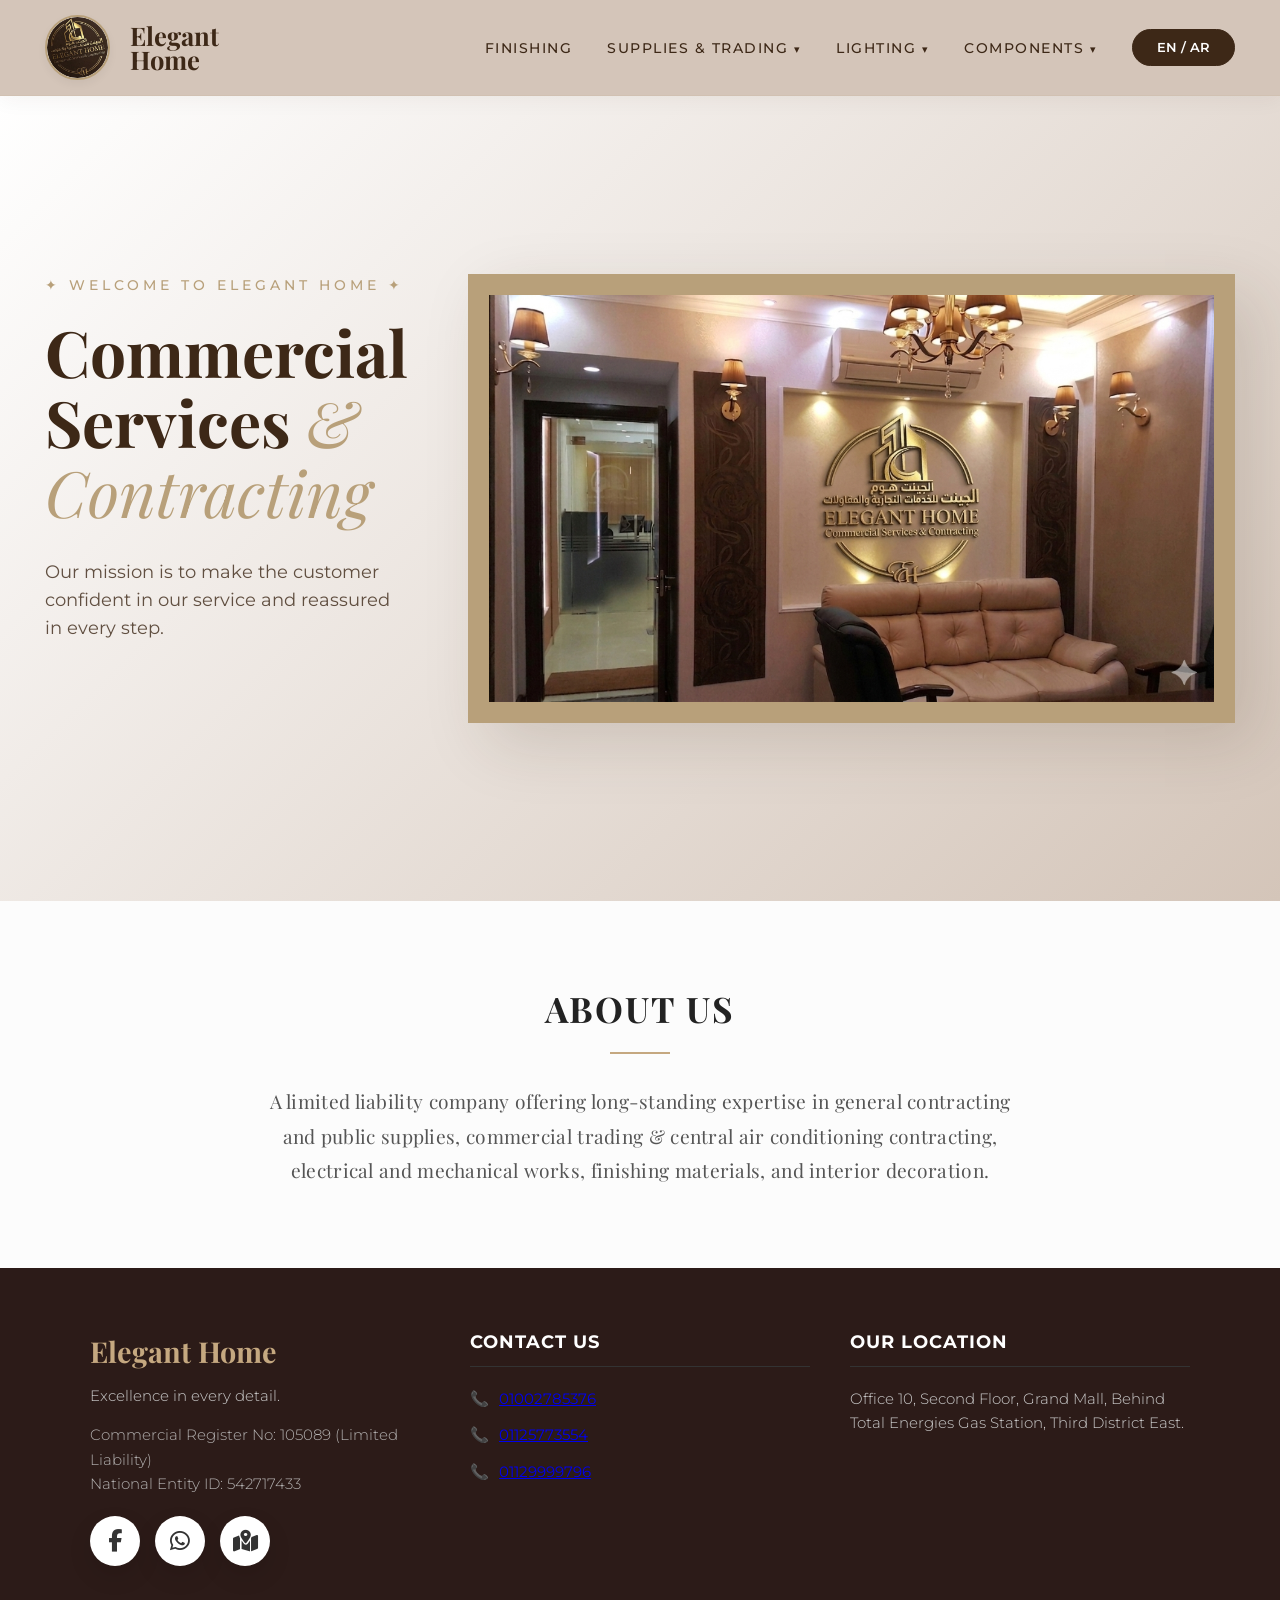
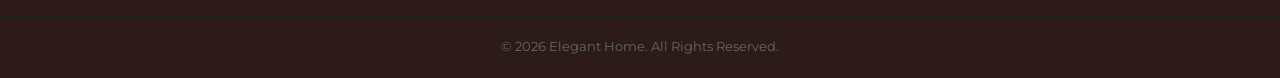
<file: index.html>
<!DOCTYPE html>
<html lang="en" dir="ltr">

<head>
    <meta charset="UTF-8">
    <meta name="viewport" content="width=device-width, initial-scale=1.0">
    <title>Elegant Home | Commercial Services & Contracting</title>
    <link
        href="https://fonts.googleapis.com/css2?family=Playfair+Display:ital,wght@0,400;0,700;1,400&family=Montserrat:wght@300;400;500;600&display=swap"
        rel="stylesheet">
    <link rel="stylesheet" href="style.css">
    <link rel="stylesheet" href="https://cdnjs.cloudflare.com/ajax/libs/font-awesome/6.4.0/css/all.min.css">
</head>

<body class="lang-en">

    <header>
        <nav class="container nav-container">
            <div class="brand">
                <img src="logo.png" alt="Logo" class="nav-logo">
                <div class="brand-text">
                    <h2 id="brand-name">Elegant</h2>
                    <h2 id="brand-sub">Home</h2>
                </div>
            </div>

            <button class="menu-toggle" id="menuToggle" aria-label="Toggle navigationMenu">
                <i class="fa-solid fa-bars"></i>
            </button>

            <ul class="nav-links" id="navLinks">
                <li><a href="finishing.html" id="nav-finishing" class="nav-item">FINISHING</a></li>

                <li class="dropdown">
                    <a href="supplies&trading.html" id="nav-supplies" class="nav-item">SUPPLIES & TRADING
                        <small>▾</small></a>
                    <div class="dropdown-content">
                        <a href="supplies&trading.html#sanshe" id="sub-san">Sanshe Sharm</a>
                        <a href="supplies&trading.html#osa" id="sub-osa">Osa</a>
                        <a href="supplies&trading.html#sharm" id="sub-sha">Sharm Electrical</a>
                        <a href="supplies&trading.html#venus" id="sub-ven">Venus</a>
                    </div>
                </li>

                <li class="dropdown">
                    <a href="lighting.html" id="nav-lighting" class="nav-item">LIGHTING <small>▾</small></a>
                    <div class="dropdown-content">
                        <a href="lighting.html#LED" id="sub-led">LED Lighting</a>
                        <a href="lighting.html#Indor" id="sub-indor">Indor Lighting</a>
                        <a href="lighting.html#Outdor" id="sub-outdor">Outdor Lighting</a>
                    </div>
                </li>

                <li class="dropdown">
                    <a href="components.html" id="nav-components" class="nav-item">COMPONENTS <small>▾</small></a>
                    <div class="dropdown-content">
                        <a href="components.html#Electrical" id="sub-elec">Electrical</a>
                        <a href="components.html#Exhaust Fans" id="sub-fans">Exhaust Fans</a>
                    </div>
                </li>

                <li><button class="lang-switch" id="langBtn">EN / AR</button></li>
            </ul>
        </nav>
    </header>

    <main class="hero">
        <div class="container hero-grid">
            <div class="hero-text">
                <h4 id="welcome-text">✦ WELCOME TO ELEGANT HOME ✦</h4>
                <h1 id="main-title">Commercial Services <i>& Contracting</i></h1>
                <p id="description">
                    Our mission is to make the customer
                    confident in our service and reassured
                    in every step.
                </p>
            </div>

            <div class="hero-image-area">
                <div class="image-frame">
                    <img src="office_interior.jpg" alt="Office Interior" class="fit-image">
                </div>
            </div>
        </div>
    </main>

    <section class="about-section">
        <div class="container about-container">
            <div class="about-header">
                <h2 id="about-title" data-en="ABOUT US" data-ar="من نحن">ABOUT US</h2>
                <div class="title-divider"></div>
            </div>
            <div class="about-content">
                <p id="about-text"
                    data-en="A limited liability company offering long-standing expertise in general contracting and public supplies, commercial trading & central air conditioning contracting, electrical and mechanical works, finishing materials, and interior decoration."
                    data-ar="شركة ذات مسؤولية محدودة تقدم لكم خبراتها الطويلة في المجالات التالية: المقاولات العامة والتوريدات العمومية، تجارة ومقاولات أعمال التكيف المركزي، والأعمال الكهربائية والمكانيكية، ومواد التشطيبات، وأعمال الديكور الداخلية.">
                    A limited liability company offering long-standing expertise in general contracting and public
                    supplies, commercial trading & central air conditioning contracting, electrical and mechanical
                    works, finishing materials, and interior decoration.
                </p>
            </div>
        </div>
    </section>

    <footer>
        <div class="container footer-container">

            <div class="footer-col footer-brand-info">
                <h3>Elegant Home</h3>
                <p id="footer-tagline" data-en="Excellence in every detail." data-ar="التميز في كل تفصيل.">Excellence in
                    every detail.</p>

                <div class="commercial-info"
                    style="margin-top: 15px; font-size: 0.9rem; line-height: 1.6; color: var(--off-white, #F9F7F2); opacity: 0.85;">
                    <p id="footer-commercial-reg" data-en="Commercial Register No: 105089 (Limited Liability)"
                        data-ar="مستخرج سجل تجاري رقم : ١٠٥٠٨٩ (ذات مسئولية محدودة)">
                        Commercial Register No: 105089 (Limited Liability)
                    </p>
                    <p id="footer-national-id" data-en="National Entity ID: 542717433"
                        data-ar="الرقم القومي للمنشآة:  ٥٤٢٧١٧٤٣٣">
                        National Entity ID: 542717433
                    </p>
                </div>

                <ul class="video-social-menu">
                    <li class="video-social-item" style="--clr:#1877F2;">
                        <a href="https://www.facebook.com/share/17Yy87tutK/" target="_blank">
                            <i class="fa-brands fa-facebook-f video-icon"></i>
                            <span class="video-title" data-en="Facebook" data-ar="فيسبوك">Facebook</span>
                        </a>
                    </li>
                    <li class="video-social-item" style="--clr:#25D366;">
                        <a href="https://wa.me/201143925505" target="_blank">
                            <i class="fa-brands fa-whatsapp video-icon"></i>
                            <span class="video-title" data-en="WhatsApp" data-ar="واتساب">WhatsApp</span>
                        </a>
                    </li>
                    <li class="video-social-item" style="--clr:#4285F4;">
                        <a href="https://maps.app.goo.gl/imaVHF8WGBqpA6VdA?g_st=iw" target="_blank">
                            <i class="fa-solid fa-map-location-dot video-icon"></i>
                            <span class="video-title" data-en="Google Maps" data-ar="خرائط جوجل">Google Maps</span>
                        </a>
                    </li>
                </ul>
            </div>

            <div class="footer-col">
                <h4 id="footer-contact-title" data-en="Contact Us" data-ar="اتصل بنا">Contact Us</h4>
                <ul class="contact-list">
                    <li>
                        <span class="icon">📞</span>
                        <a href="tel:01002785376" class="phone-link"><span class="phone-num">01002785376</span></a>
                    </li>
                    <li>
                        <span class="icon">📞</span>
                        <a href="tel:01125773554" class="phone-link"><span class="phone-num">01125773554</span></a>
                    </li>
                    <li>
                        <span class="icon">📞</span>
                        <a href="tel:01129999796" class="phone-link"><span class="phone-num">01129999796</span></a>
                    </li>
                </ul>
            </div>

            <div class="footer-col">
                <h4 id="footer-location-title" data-en="Our Location" data-ar="موقعنا">Our Location</h4>
                <p id="footer-address"
                    data-en="Office 10, Second Floor, Grand Mall, Behind Total Energies Gas Station, Third District East."
                    data-ar="العنوان: مكتب ١٠ الدور الثاني، جراند مول خلف بنزينه توتال الحي الثالث شرق.">
                    Office 10, Second Floor, Grand Mall, Behind Total Energies Gas Station, Third District East.
                </p>
            </div>

        </div>

        <div class="footer-bottom">
            <p>© 2026 Elegant Home. All Rights Reserved.</p>
        </div>
    </footer>
    <button id="scrollToTopBtn" aria-label="Scroll to top" title="Go to top">✦</button>

    <style>
        /* Ensures the brand setup remains pinned horizontally to the left regardless of RTL context states */
        body.rtl .nav-container {
            flex-direction: row !important;
        }

        body.rtl .brand {
            flex-direction: row !important;
            margin-right: auto;
        }

        body.rtl .nav-links {
            flex-direction: row-reverse !important;
        }

        /* Matches footer background to the luxury portfolio theme palette variables */
        footer {
            background-color: var(--dark-brown, #2C1B18) !important;
            color: var(--off-white, #F9F7F2);
        }

        /* Ensures perfect symmetrical centering inside About section across English and Arabic layout modes */
        .about-container,
        .about-header,
        .about-content {
            text-align: center !important;
        }

        /* Displays premium layout typography for clear clarity in description text */
        #about-text {
            font-family: 'Playfair Display', serif !important;
            font-size: 1.2rem;
            line-height: 1.8;
            letter-spacing: 0.3px;
            max-width: 850px;
            margin: 0 auto;
        }

        /* Formats layout direction formatting when Arabic switch context goes active */
        body.rtl #about-text {
            font-size: 1.35rem;
            line-height: 1.9;
        }

        /* Scroll to Top Button Styling */
        #scrollToTopBtn {
            position: fixed;
            bottom: 30px;
            right: 30px;
            z-index: 999;
            width: 50px;
            height: 50px;
            background-color: var(--dark-brown, #2C1B18);
            color: var(--gold, #C5A059);
            border: 2px solid var(--gold, #C5A059);
            border-radius: 50%;
            font-size: 1.5rem;
            cursor: pointer;
            display: flex;
            align-items: center;
            justify-content: center;
            box-shadow: 0 4px 15px rgba(0, 0, 0, 0.4);

            /* Animation States */
            opacity: 0;
            visibility: hidden;
            transform: translateY(20px);
            transition: opacity 0.4s ease, transform 0.4s ease, visibility 0.4s ease, background-color 0.3s ease, color 0.3s ease;
        }

        /* Show State triggered by JavaScript */
        #scrollToTopBtn.show {
            opacity: 1;
            visibility: visible;
            transform: translateY(0);
        }

        /* Elegant Hover Transition effect */
        #scrollToTopBtn:hover {
            background-color: var(--gold, #C5A059);
            color: var(--dark-brown, #2C1B18);
            box-shadow: 0 6px 20px rgba(197, 160, 89, 0.4);
        }

        /* Dynamic Adjustments for RTL/Arabic layout structure */
        body.rtl #scrollToTopBtn {
            right: auto;
            left: 30px;
        }

        /* Responsive Breakpoints: Tablet (iPad) & Mobile Devices */
        @media (max-width: 768px) {
            #scrollToTopBtn {
                bottom: 20px;
                right: 20px;
                width: 44px;
                height: 44px;
                font-size: 1.25rem;
            }

            body.rtl #scrollToTopBtn {
                right: auto;
                left: 20px;
            }
        }

        /* -------------------------------------------------------------
           تنسيقات تأثير أيقونات التواصل الاجتماعي الحركي (Hover / Active Effect)
           ------------------------------------------------------------- */
        .video-social-menu {
            display: flex;
            gap: 15px;
            padding: 0;
            margin: 20px 0 0 0;
            list-style: none;
            align-items: center;
        }

        .video-social-item {
            position: relative;
            list-style: none;
            width: 50px;
            height: 50px;
            background: #ffffff;
            border-radius: 60px;
            cursor: pointer;
            box-shadow: 0 10px 25px rgba(0, 0, 0, 0.1);
            transition: width 0.4s ease, background-color 0.4s ease;
            overflow: hidden;
            -webkit-tap-highlight-color: transparent;
        }

        /* Hover animation rule for desktops and Active rule for touch mobile pointers */
        .video-social-item:hover,
        .video-social-item.expanded {
            width: 160px;
            background-color: var(--clr);
        }

        .video-social-item a {
            display: flex;
            align-items: center;
            justify-content: flex-start;
            width: 100%;
            height: 100%;
            text-decoration: none;
            color: #333;
        }

        .video-social-item .video-icon {
            position: relative;
            display: flex;
            align-items: center;
            justify-content: center;
            min-width: 50px;
            height: 50px;
            font-size: 1.4rem;
            transition: color 0.4s ease, transform 0.4s ease;
        }

        .video-social-item:hover .video-icon,
        .video-social-item.expanded .video-icon {
            color: #fff;
            transform: rotate(360deg);
        }

        .video-social-item .video-title {
            position: relative;
            padding-left: 5px;
            font-family: 'Montserrat', sans-serif;
            font-weight: 500;
            font-size: 0.95rem;
            letter-spacing: 0.05em;
            transition: color 0.4s ease, opacity 0.4s ease, visibility 0.4s ease;
            opacity: 0;
            visibility: hidden;
            white-space: nowrap;
        }

        /* Adjust alignment metrics context when document direction switches to RTL */
        body.rtl .video-social-item .video-title {
            font-family: Arial, sans-serif;
            padding-left: 0;
            padding-right: 5px;
        }

        .video-social-item:hover .video-title,
        .video-social-item.expanded .video-title {
            color: #fff;
            opacity: 1;
            visibility: visible;
        }

        /* --- MOBILE LOGIC FOR NAVIGATION --- */
        .menu-toggle {
            display: none;
            background: none;
            border: none;
            color: var(--luxury-brown, #3D2817);
            font-size: 1.6rem;
            cursor: pointer;
        }

        @media (max-width: 991px) {
            .menu-toggle {
                display: block;
            }

            .nav-links {
                display: none;
                flex-direction: column;
                position: absolute;
                top: 100%;
                left: 0;
                width: 100%;
                background: #D4C5B9;
                padding: 20px;
                gap: 20px;
                box-shadow: 0 10px 20px rgba(0, 0, 0, 0.1);
                border-top: 1px solid rgba(184, 160, 122, 0.2);
            }

            .nav-links.active {
                display: flex;
            }

            .dropdown-content {
                position: relative;
                top: 0;
                box-shadow: none;
                background: rgba(255, 255, 255, 0.4);
                width: 100%;
                margin-top: 10px;
            }

            .dropdown:hover .dropdown-content {
                display: block;
            }

            /* Keep structural layouts optimized when dropdown responsive menus match mobile displays in RTL rules */
            body.rtl .nav-links {
                flex-direction: column !important;
            }
        }
    </style>

    <script>
        document.addEventListener("DOMContentLoaded", function () {
            const scrollBtn = document.getElementById("scrollToTopBtn");
            const menuToggle = document.getElementById("menuToggle");
            const navLinks = document.getElementById("navLinks");
            const socialItems = document.querySelectorAll(".video-social-item");

            // Mobile menu toggle click handling
            menuToggle.addEventListener("click", function () {
                navLinks.classList.toggle("active");
            });

            // Monitor window scroll coordinates to reveal or conceal button
            window.addEventListener("scroll", function () {
                if (window.pageYOffset > 300) {
                    scrollBtn.classList.add("show");
                } else {
                    scrollBtn.classList.remove("show");
                }
            });

            // Smooth linear animation scroll interaction
            scrollBtn.addEventListener("click", function () {
                window.scrollTo({
                    top: 0,
                    behavior: "smooth"
                });
            });

            // Touch interaction logic for mobile devices to cleanly trigger button expansions
            socialItems.forEach(item => {
                item.addEventListener("touchstart", function (e) {
                    // Check if it's already expanded
                    if (!this.classList.contains("expanded")) {
                        e.preventDefault(); // Stop immediate link redirect
                        // Collapse any other open items
                        socialItems.forEach(i => i.classList.remove("expanded"));
                        // Expand current item
                        this.classList.add("expanded");
                    }
                }, { passive: false });
            });

            // Collapse social handles instantly when user taps anywhere else on the interface
            document.addEventListener("touchstart", function (e) {
                if (!e.target.closest(".video-social-item")) {
                    socialItems.forEach(item => item.classList.remove("expanded"));
                }
            }, { passive: true });
        });
    </script>

    <script src="script.js"></script>
</body>

</html>
</file>
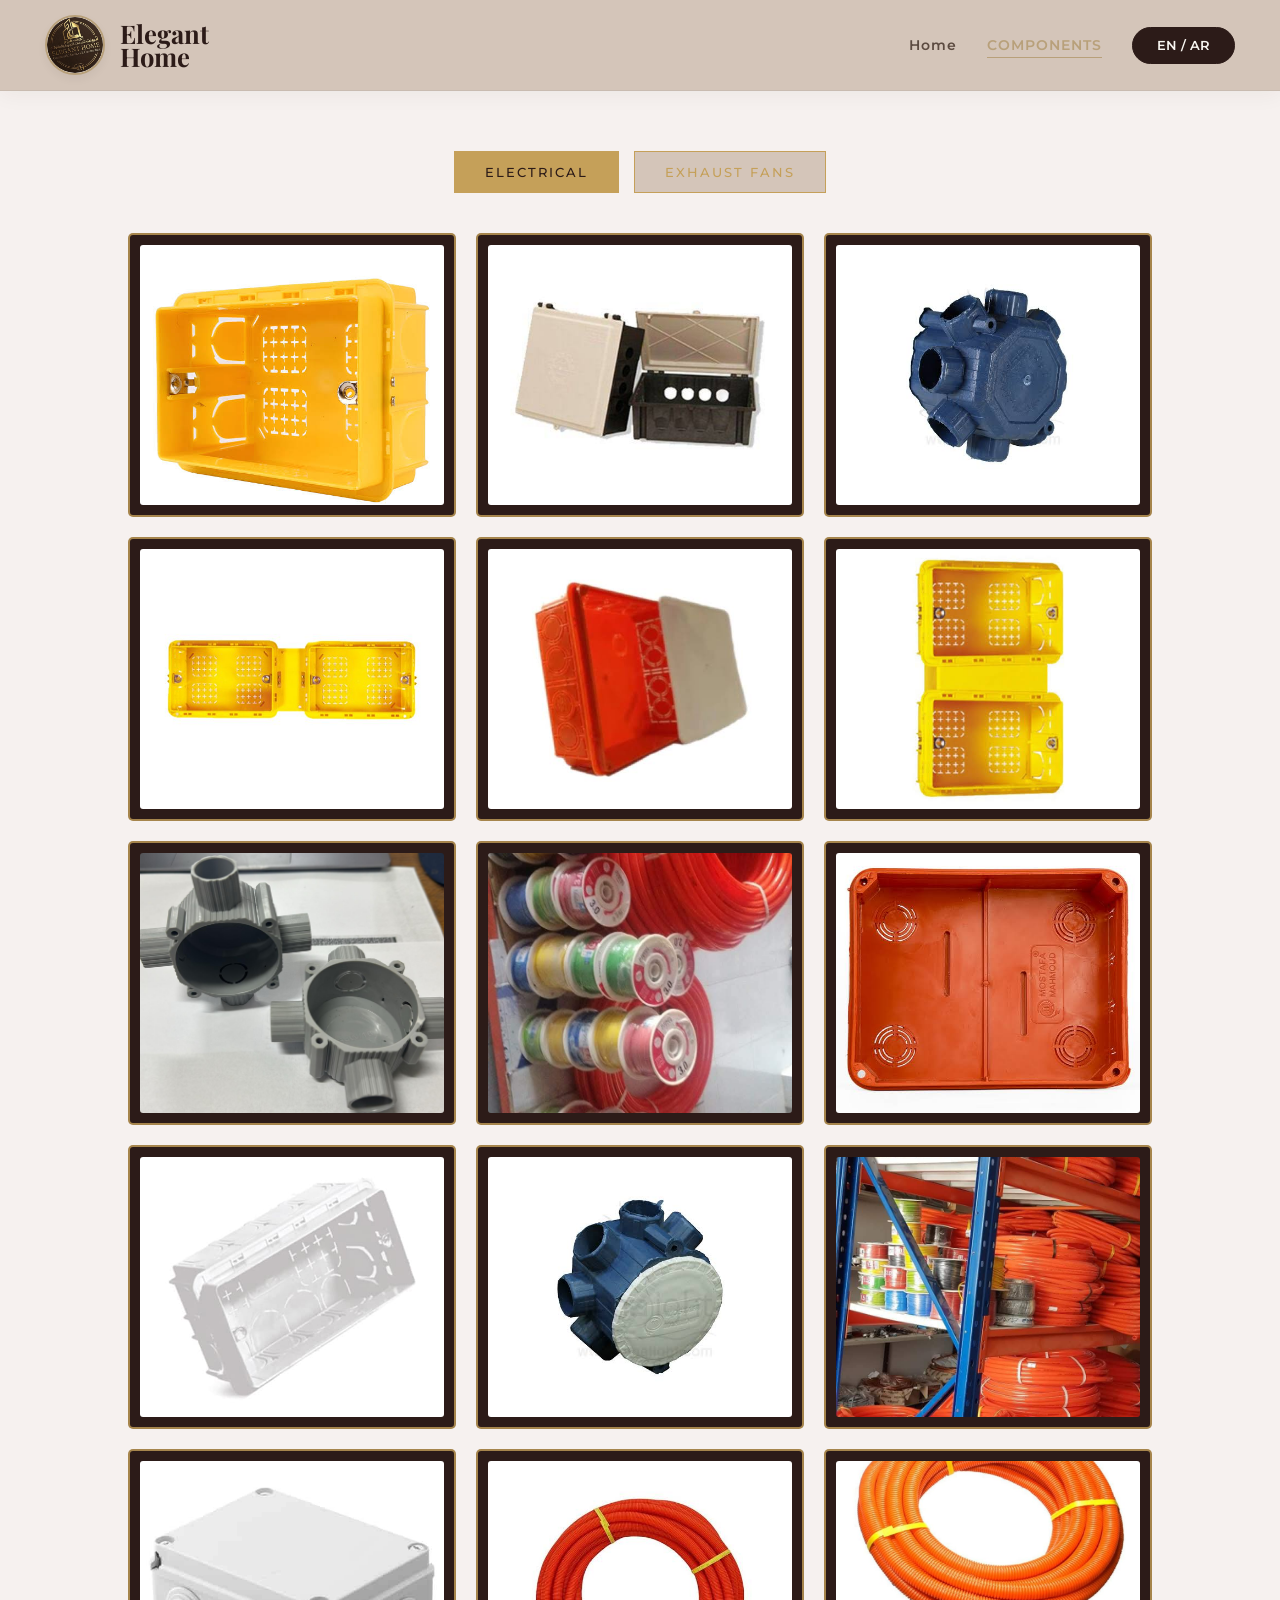
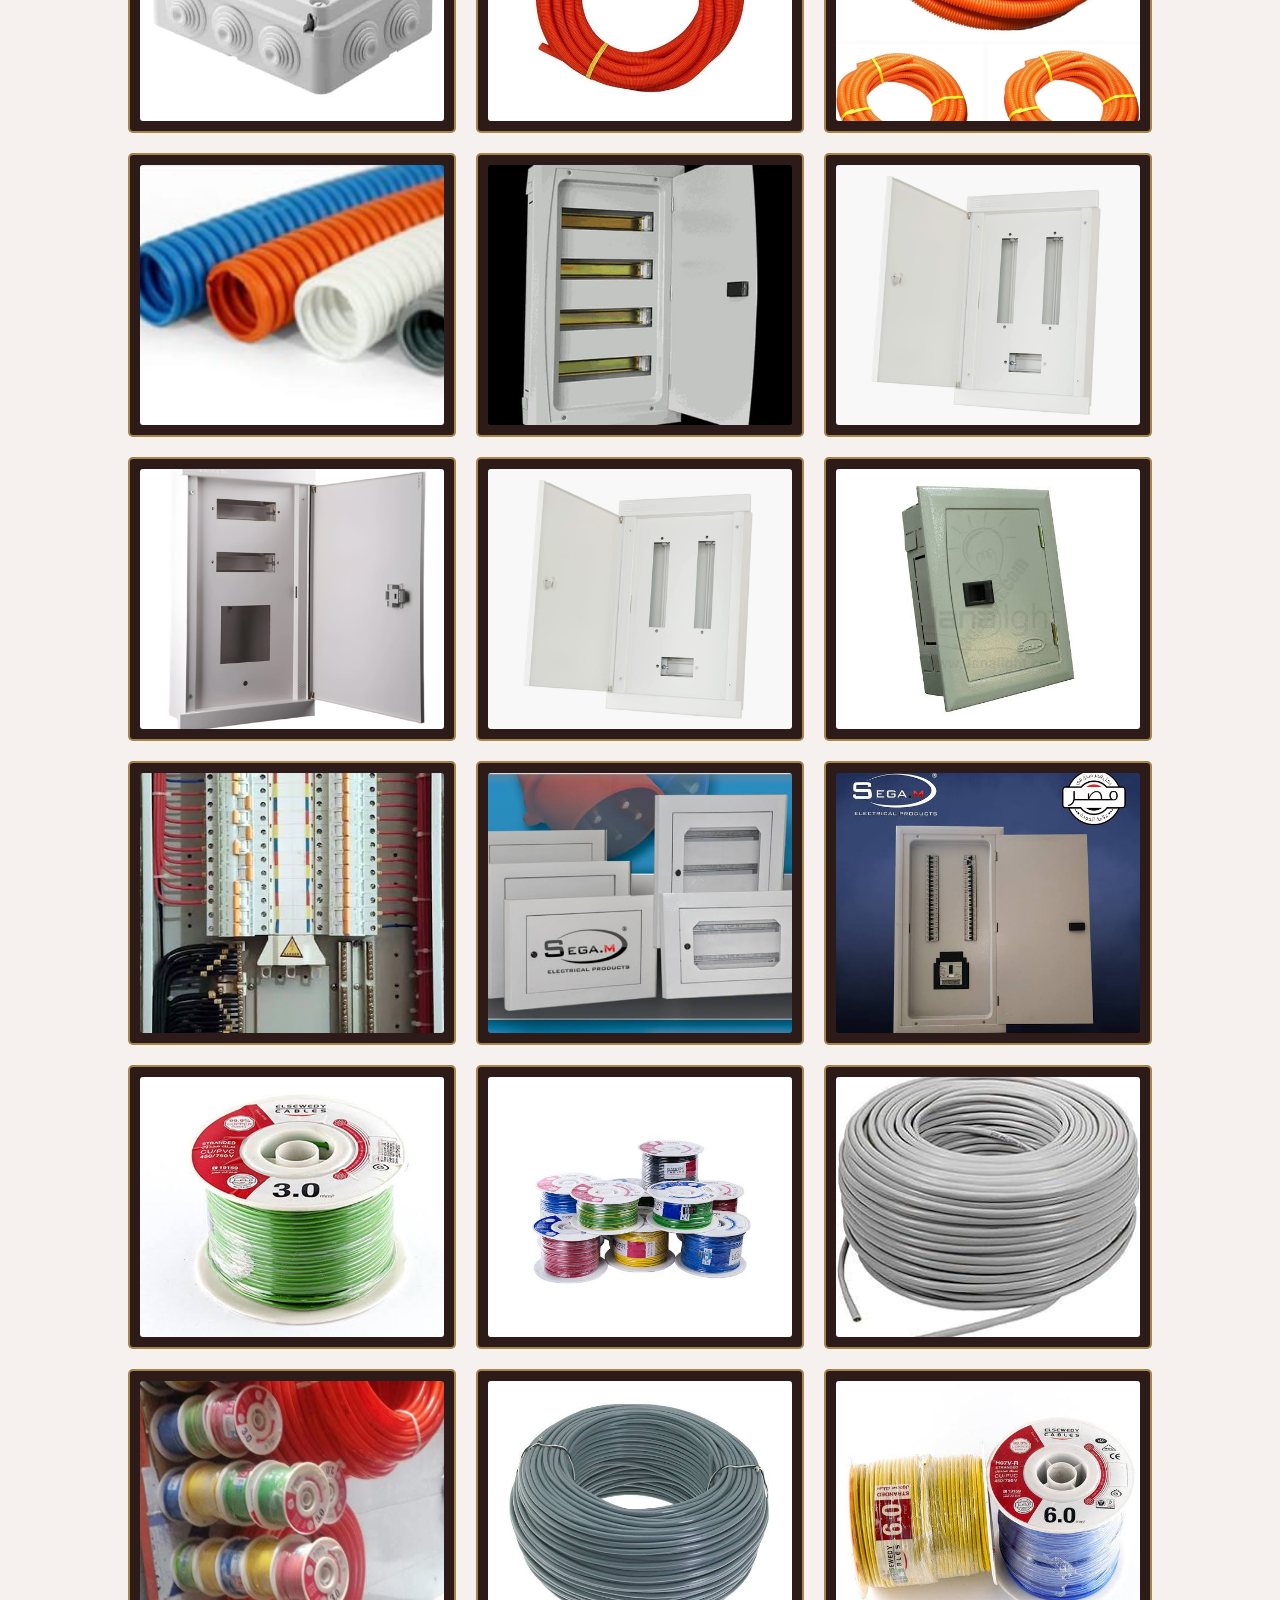
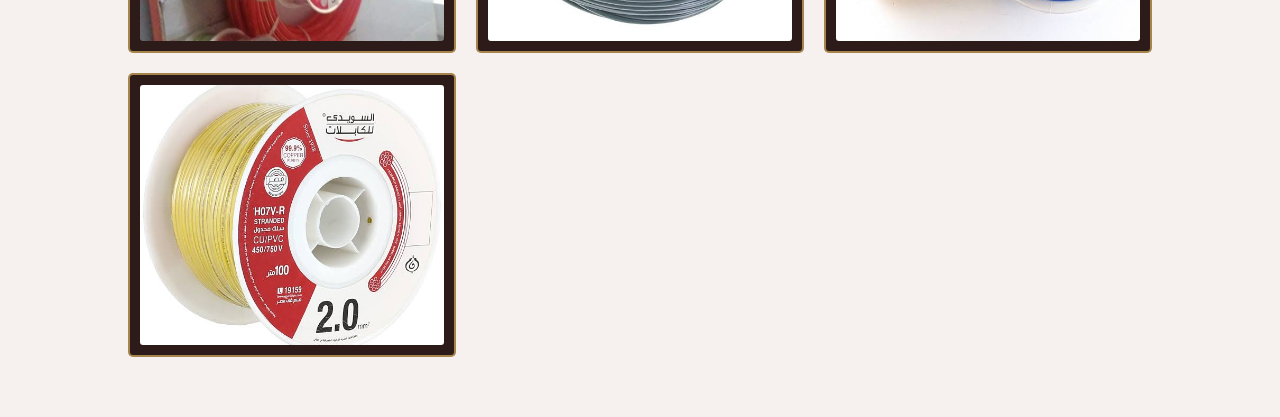
<file: components.html>
<!DOCTYPE html>
<html lang="en">

<head>
    <meta charset="UTF-8">
    <meta name="viewport" content="width=device-width, initial-scale=1.0">
    <title>Electrical Components | Elegant Home</title>
    <link
        href="https://fonts.googleapis.com/css2?family=Playfair+Display:ital,wght@0,400;0,700;1,400&family=Montserrat:wght@200;300;400;500;600&display=swap"
        rel="stylesheet">
    <link rel="stylesheet" href="style.css">

    <style>
        :root {
            --dark-brown: #2C1B18;
            --gold: #C5A059;
            --off-white: #F9F7F2;
            --deep-shadow: rgba(0, 0, 0, 0.4);
            --glass: rgba(255, 255, 255, 0.03);
            --muted-text: #B0A8A6;
            --dark-espresso: #5c4b41;
            --navbar-white: #ffffff;
        }

        * {
            box-sizing: border-box;
            margin: 0;
            padding: 0;
        }

        body {
            background-color: #f6f1ef;
            color: var(--off-white);
            font-family: 'Montserrat', sans-serif;
            overflow-x: hidden;
        }

        body.rtl {
            direction: rtl;
        }

        /* Circular Gold Frame Navbar */
        header {
            background: #D4C5B9;
            padding: 15px 0;
            border-bottom: 1px solid rgba(0, 0, 0, 0.05);
            position: relative;
            z-index: 100;
        }

        .nav-container {
            max-width: 1250px;
            margin: 0 auto;
            padding: 0 30px;
            display: flex;
            justify-content: space-between;
            align-items: center;
        }

        .brand {
            display: flex;
            align-items: center;
            gap: 15px;
            text-decoration: none;
        }

        .nav-logo {
            width: 60px;
            height: 60px;
            border-radius: 50%;
            border: 2px solid #B8A07A;
            padding: 0;
            object-fit: contain;
            background-color: white;
            display: block;
        }

        .brand-text h2 {
            font-family: 'Playfair Display', serif;
            font-size: 1.6rem;
            color: var(--dark-brown);
            line-height: 0.9;
            margin: 0;
        }

        .nav-links {
            display: flex;
            align-items: center;
            list-style: none;
            gap: 30px;
            margin: 0;
        }

        .nav-item {
            text-decoration: none;
            color: var(--dark-espresso);
            font-size: 0.85rem;
            font-weight: 600;
            letter-spacing: 1px;
            transition: 0.3s ease;
        }

        .nav-item:hover,
        .nav-item.active {
            color: #B8A07A;
        }

        /* Gold Pill Button */
        .lang-switch {
            background: var(--dark-brown);
            color: var(--off-white);
            border: 1px solid var(--dark-brown);
            padding: 10px 24px;
            font-family: 'Montserrat', sans-serif;
            font-weight: 600;
            font-size: 0.8rem;
            border-radius: 50px;
            cursor: pointer;
            transition: all 0.3s ease;
        }

        .lang-switch:hover {
            background: transparent;
            color: var(--dark-brown);
        }

        /* --- MOBILE MENU TOGGLE GRAPHIC --- */
        .menu-toggle {
            display: none;
            background: none;
            border: none;
            cursor: pointer;
            padding: 10px;
        }

        .hamburger-icon {
            display: block;
            width: 25px;
            height: 3px;
            background: var(--dark-espresso);
            position: relative;
            transition: background 0.3s ease;
        }

        .hamburger-icon::before,
        .hamburger-icon::after {
            content: '';
            position: absolute;
            width: 25px;
            height: 3px;
            background: var(--dark-espresso);
            left: 0;
            transition: transform 0.3s ease;
        }

        .hamburger-icon::before {
            top: -8px;
        }

        .hamburger-icon::after {
            bottom: -8px;
        }

       
       /* RTL Navbar Flow Directions */
          body.rtl .nav-container {
              flex-direction: row;
          }
          body.rtl .nav-links {
              flex-direction: row-reverse;
          }

        /* --- PORTFOLIO GALLERY STYLES --- */
        .tabs-section {
            padding: 60px 10%;
            text-align: center;
        }

        .tab-buttons {
            display: flex;
            justify-content: center;
            gap: 15px;
            margin-bottom: 40px;
            flex-wrap: wrap;
        }

        .tab-btn {
            background: #D4C5B9;
            border: 1px solid var(--gold);
            color: var(--gold);
            padding: 12px 30px;
            cursor: pointer;
            font-family: 'Montserrat', sans-serif;
            font-weight: 500;
            letter-spacing: 2px;
            transition: 0.4s;
        }

        .tab-btn.active,
        .tab-btn:hover {
            background: var(--gold);
            color: var(--dark-brown);
        }

        .tab-content {
            display: none;
            animation: fadeIn 0.8s ease;
        }

        .tab-content.active {
            display: block;
        }

        .gallery-grid {
            display: grid;
            grid-template-columns: repeat(auto-fill, minmax(250px, 1fr));
            gap: 20px;
        }

        .gallery-card {
            background: var(--dark-brown);
            border: 2px solid rgba(197, 160, 89, 0.8);
            padding: 10px;
            border-radius: 5px;
            transition: 0.3s;
        }

        .gallery-card:hover {
            transform: translateY(-5px);
            border-color: var(--gold);
        }

        .gallery-img {
            width: 100%;
            height: 260px;
            background-size: cover;
            background-repeat: no-repeat;
            background-position: center;
            border-radius: 3px;
        }

        @keyframes fadeIn {
            from {
                opacity: 0;
                transform: translateY(10px);
            }

            to {
                opacity: 1;
                transform: translateY(0);
            }
        }

        /* --- MOBILE RESPONSIVE MEDIA BREAKPOINTS --- */
        @media (max-width: 768px) {
            .nav-container {
                padding: 0 20px;
            }

            .brand-text h2 {
                font-size: 1.3rem;
            }

            .nav-logo {
                width: 45px;
                height: 45px;
            }

            .menu-toggle {
                display: block;
                z-index: 110;
            }

            /* Stack vertical dropdown menu container */
            .nav-links {
                display: none;
                flex-direction: column !important;
                /* Force vertical column flow */
                position: absolute;
                top: 100%;
                left: 0;
                width: 100%;
                background: #D4C5B9;
                padding: 30px 20px;
                gap: 20px;
                box-shadow: 0 10px 25px rgba(0, 0, 0, 0.3);
                border-top: 1px solid rgba(0, 0, 0, 0.05);
                text-align: center;
                z-index: 99;
            }

            /* Keeps Arabic items stacked sequentially vertically like English without layout inversion */
            body.rtl .nav-links {
                flex-direction: column !important;
            }

            .nav-links.active {
                display: flex;
            }

            .nav-item {
                font-size: 1rem;
                display: block;
                padding: 5px 0;
            }

            .lang-switch {
                width: 100%;
                max-width: 200px;
                margin: 5px auto 0 auto;
            }

            /* Main Content Adjustments */
            .tabs-section {
                padding: 40px 20px;
            }

            .tab-buttons {
                gap: 10px;
                margin-bottom: 30px;
            }

            .tab-btn {
                padding: 10px 16px;
                font-size: 0.8rem;
                letter-spacing: 1px;
                flex: 1 1 calc(50% - 10px);
                min-width: 130px;
            }

            /* Adaptive Grid Scaling */
            .gallery-grid {
                grid-template-columns: repeat(auto-fill, minmax(140px, 1fr));
                gap: 12px;
            }

            .gallery-card {
                padding: 6px;
            }

            .gallery-img {
                height: 160px;
            }
        }

        /* FLOATING SCROLL TO TOP BUTTON */
        #scrollToTopBtn {
            position: fixed !important;
            bottom: 30px !important;
            right: 30px !important;
            z-index: 99999 !important;
            /* Forces layout stacking over all grids and wrappers */
            width: 50px;
            height: 50px;
            background-color: var(--dark-brown, #2C1B18);
            color: var(--gold, #C5A059);
            border: 2px solid var(--gold, #C5A059);
            border-radius: 50%;
            font-size: 1.5rem;
            cursor: pointer;
            display: flex;
            align-items: center;
            justify-content: center;
            box-shadow: 0 4px 15px rgba(0, 0, 0, 0.5);

            /* Animation States */
            opacity: 0;
            visibility: hidden;
            transform: translateY(20px);
            transition: opacity 0.4s ease, transform 0.4s ease, visibility 0.4s ease, background-color 0.3s ease, color 0.3s ease;
        }

        #scrollToTopBtn.show {
            opacity: 1 !important;
            visibility: visible !important;
            transform: translateY(0) !important;
        }

        #scrollToTopBtn:hover {
            background-color: var(--gold, #C5A059);
            color: var(--dark-brown, #2C1B18);
            box-shadow: 0 6px 20px rgba(197, 160, 89, 0.5);
        }

        body.rtl #scrollToTopBtn {
            right: auto !important;
            left: 30px !important;
        }

        @media (max-width: 768px) {
            #scrollToTopBtn {
                bottom: 20px !important;
                right: 20px !important;
                width: 46px;
                height: 46px;
                font-size: 1.3rem;
            }

            body.rtl #scrollToTopBtn {
                right: auto !important;
                left: 20px !important;
            }
        }
    </style>
</head>

<body>
    <button id="scrollToTopBtn" aria-label="Scroll to top" title="Go to top">✦</button>

    <header>
        <nav class="nav-container">
            <div class="brand">
                <img src="logo.png" alt="Logo" class="nav-logo">
                <div class="brand-text">
                    <h2 id="brand-name">Elegant</h2>
                    <h2 id="brand-sub">Home</h2>
                </div>
            </div>

            <button class="menu-toggle" id="menuToggle" aria-label="Toggle navigation">
                <span class="hamburger-icon"></span>
            </button>

            <ul class="nav-links" id="navLinks">
                <li><a href="index.html" class="nav-item" id="nav-home">Home</a></li>
                <li><a href="components.html" class="nav-item active" id="nav-lighting">COMPONENTS</a></li>
                <li><button class="lang-switch" id="langBtn">EN / AR</button></li>
            </ul>
        </nav>
    </header>

    <main class="tabs-section">
        <div class="tab-buttons">
            <button class="tab-btn active" onclick="openTab(event, 'electrical')" data-en="ELECTRICAL"
                data-ar="أدوات كهربائية">ELECTRICAL</button>
            <button class="tab-btn" onclick="openTab(event, 'exhaust')" data-en="EXHAUST FANS"
                data-ar="مراوح شفط">EXHAUST FANS</button>
        </div>

        <div id="tab-electrical" class="tab-content active">
            <div class="gallery-grid" id="grid-electrical"></div>
        </div>
        <div id="tab-exhaust" class="tab-content">
            <div class="gallery-grid" id="grid-exhaust"></div>
        </div>
    </main>

    <script>
        function openTab(evt, id) {
            document.querySelectorAll('.tab-content').forEach(tc => tc.classList.remove('active'));
            document.querySelectorAll('.tab-btn').forEach(tb => tb.classList.remove('active'));
            evt.currentTarget.classList.add('active');
            document.getElementById('tab-' + id).classList.add('active');
        }

        function generateGallery(containerId, folder, prefix, limit) {
            const grid = document.getElementById(containerId);
            grid.innerHTML = '';
            for (let i = 1; i <= limit; i++) {
                const card = document.createElement('div');
                card.className = 'gallery-card';
                const img = document.createElement('div');
                img.className = 'gallery-img';
                img.style.backgroundImage = `url('${folder}/${prefix}${i}.jpeg')`;
                card.appendChild(img);
                grid.appendChild(card);
            }
        }

        // Initialize dynamic galleries with specified paths and loops
        generateGallery('grid-electrical', 'Elect', 'elect', 31);
        generateGallery('grid-exhaust', 'Fans', 'fan', 7);

        // Language Switcher Logic
        const langBtn = document.getElementById('langBtn');
        let currentLang = 'en';

        langBtn.addEventListener('click', () => {
            currentLang = (currentLang === 'en') ? 'ar' : 'en';
            document.body.classList.toggle('rtl', currentLang === 'ar');
            langBtn.textContent = (currentLang === 'en') ? 'AR' : 'EN';

            if (currentLang === 'ar') {
                document.getElementById('brand-name').textContent = "الجينت";
                document.getElementById('brand-sub').textContent = "هوم";
                document.getElementById('nav-home').textContent = "الرئيسية";
                document.getElementById('nav-lighting').textContent = "مشتمالات";
            } else {
                document.getElementById('brand-name').textContent = "Elegant";
                document.getElementById('brand-sub').textContent = "Home";
                document.getElementById('nav-home').textContent = "Home";
                document.getElementById('nav-lighting').textContent = "COMPONENTS";
            }

            document.querySelectorAll('[data-en]').forEach(el => {
                el.textContent = currentLang === 'en' ? el.getAttribute('data-en') : el.getAttribute('data-ar');
            });
        });
    </script>

    <script>
        document.addEventListener("DOMContentLoaded", function () {
            const scrollBtn = document.getElementById("scrollToTopBtn");
            const menuToggle = document.getElementById("menuToggle");
            const navLinks = document.getElementById("navLinks");

            // Unified mobile menu toggle behavior across both languages
            menuToggle.addEventListener("click", function (e) {
                e.stopPropagation();
                navLinks.classList.toggle("active");
            });

            // Symmetric outside click closure handling 
            document.addEventListener("click", function (e) {
                if (!navLinks.contains(e.target) && !menuToggle.contains(e.target)) {
                    navLinks.classList.remove("active");
                }
            });

            // Dynamic Window Scroll Monitoring
            window.addEventListener("scroll", function () {
                if (window.scrollY > 200 || window.pageYOffset > 200) {
                    scrollBtn.classList.add("show");
                } else {
                    scrollBtn.classList.remove("show");
                }
            });

            // Smooth native back-to-top transition layout scrolling
            scrollBtn.addEventListener("click", function () {
                window.scrollTo({
                    top: 0,
                    behavior: "smooth"
                });
            });
        });
    </script>
</body>

</html>
</file>
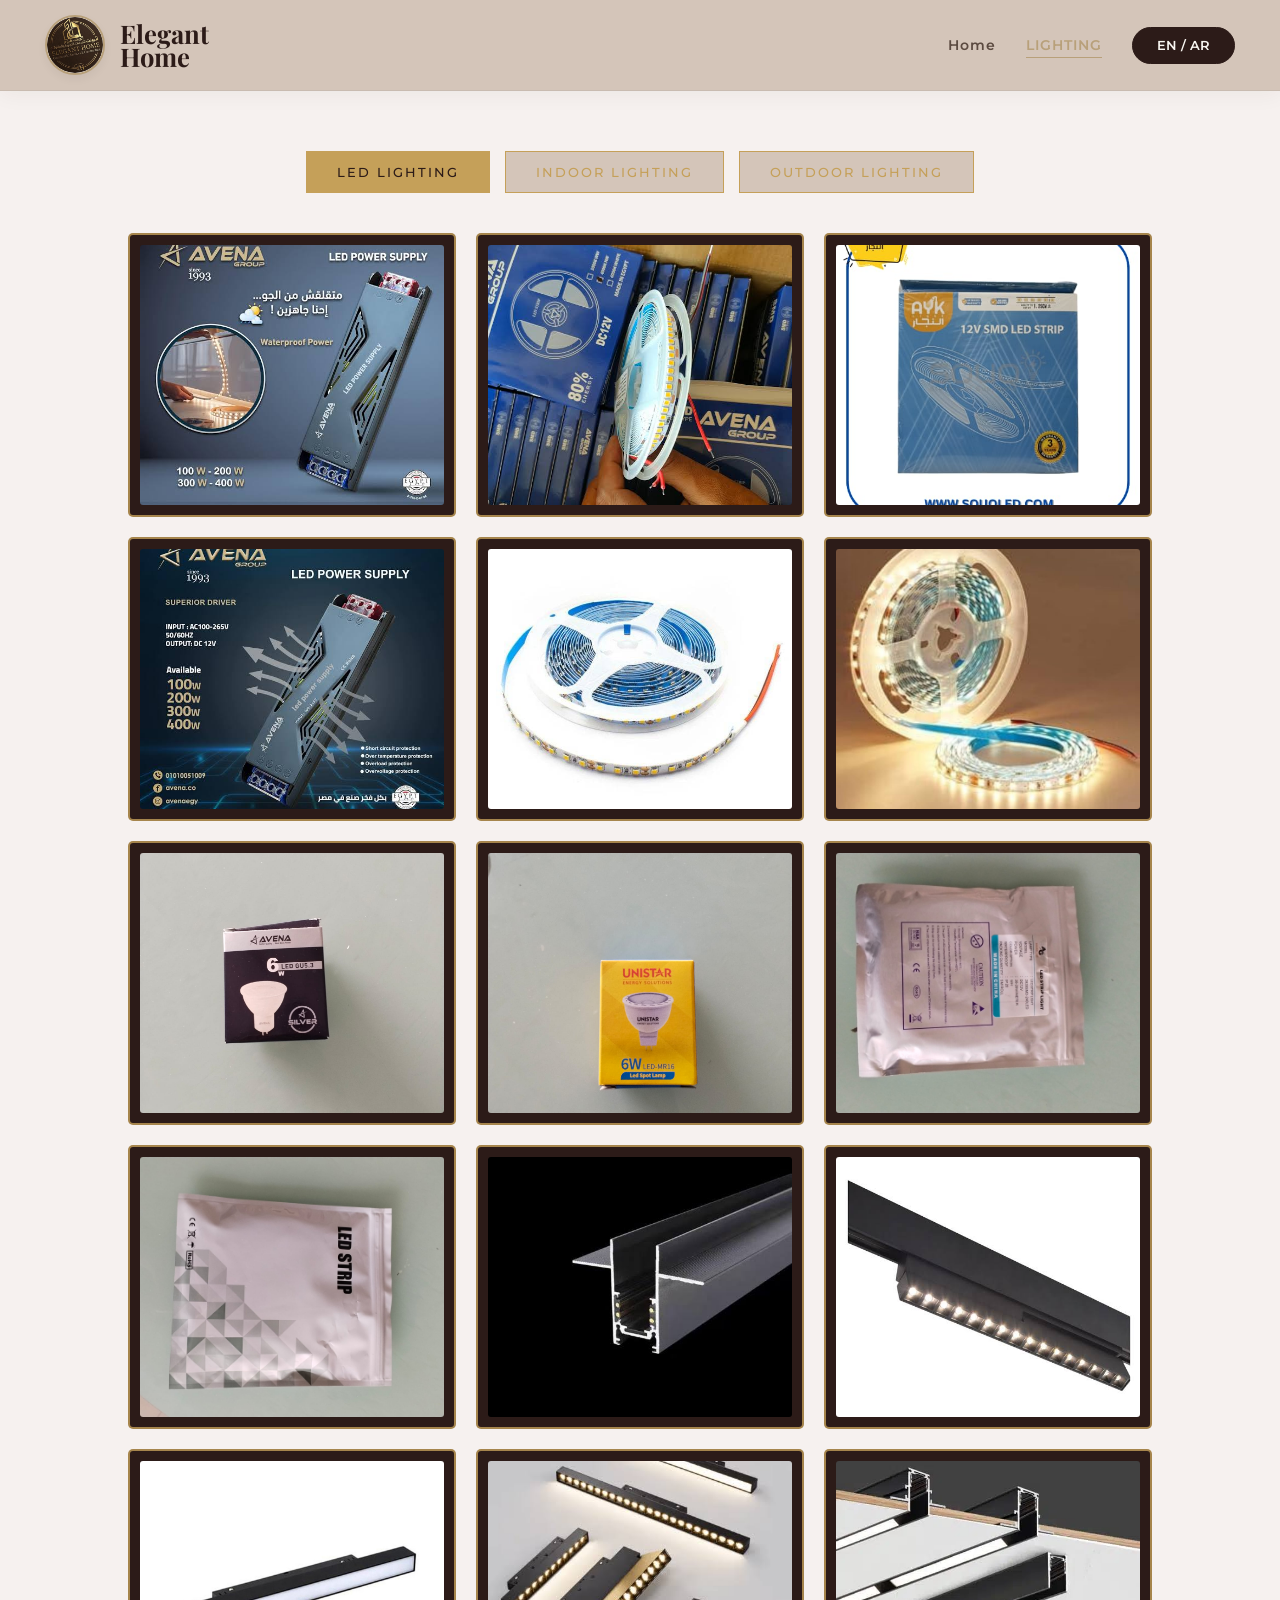
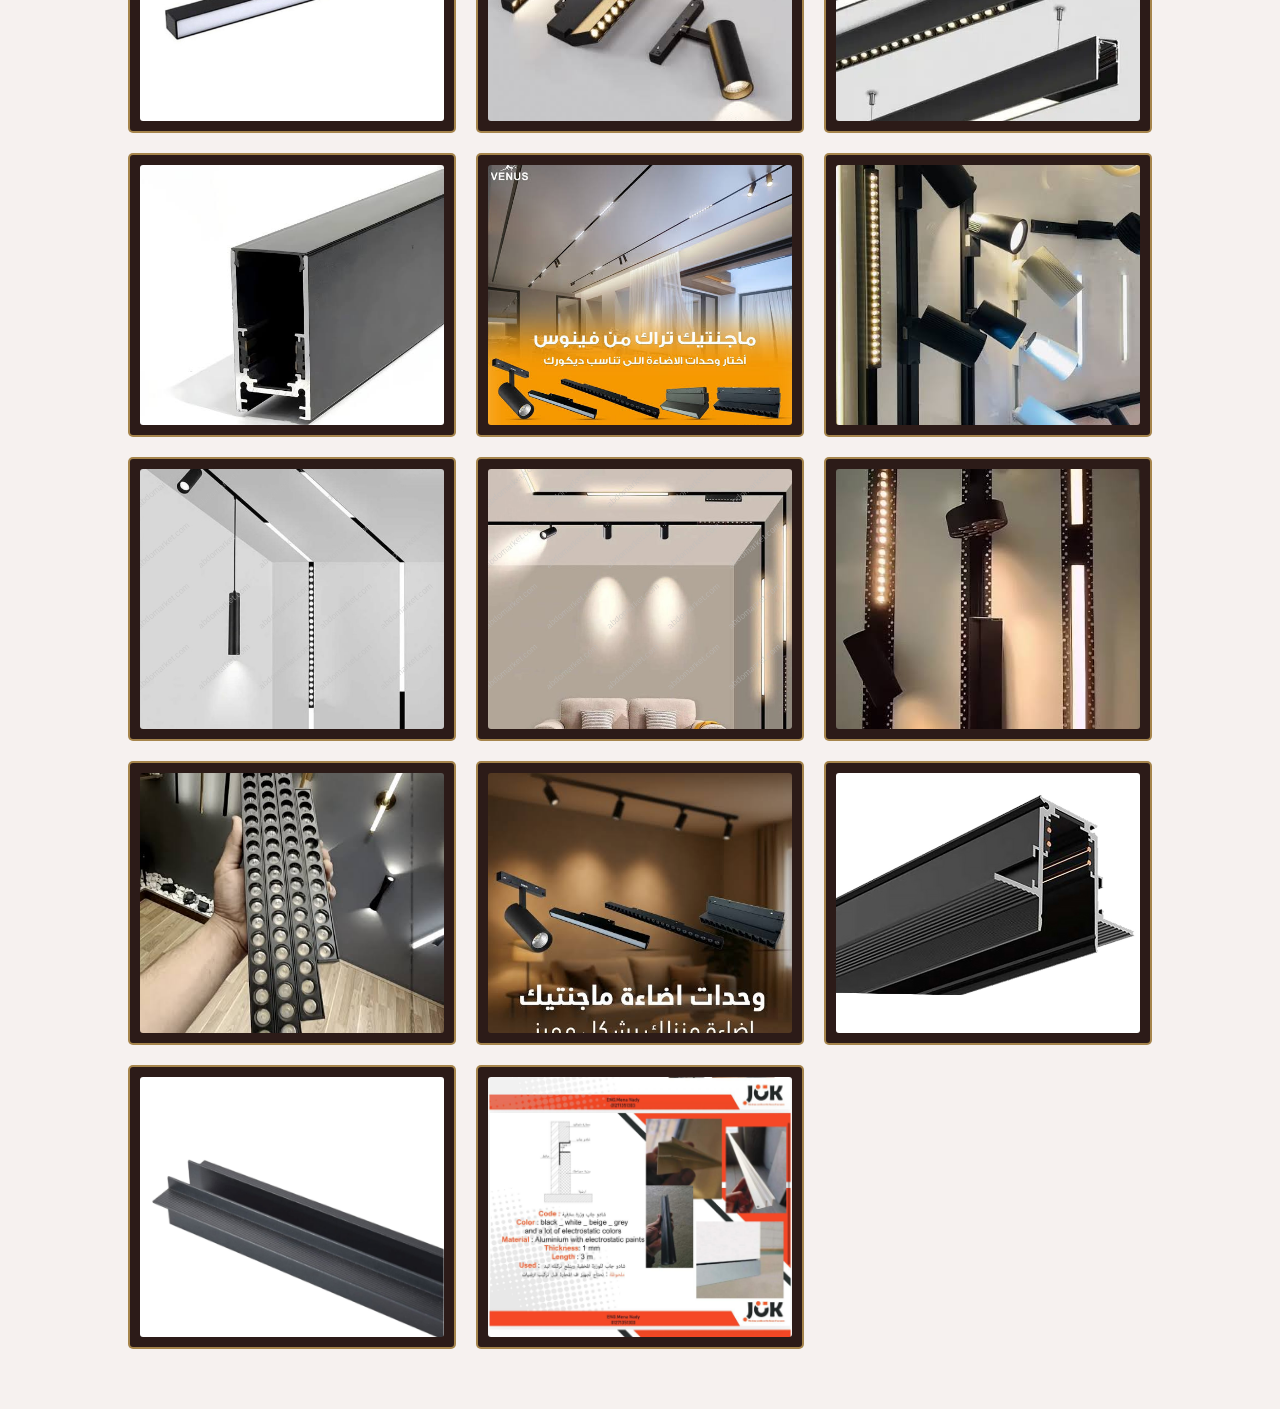
<file: lighting.html>
<!DOCTYPE html>
<html lang="en">

<head>
    <meta charset="UTF-8">
    <meta name="viewport" content="width=device-width, initial-scale=1.0">
    <title>Lighting | Elegant Home</title>
    <link
        href="https://fonts.googleapis.com/css2?family=Playfair+Display:ital,wght@0,400;0,700;1,400&family=Montserrat:wght@200;300;400;500;600&display=swap"
        rel="stylesheet">
    <link rel="stylesheet" href="style.css">

    <style>
        :root {
            --dark-brown: #2C1B18;
            --gold: #C5A059;
            --off-white: #F9F7F2;
            --deep-shadow: rgba(0, 0, 0, 0.4);
            --glass: rgba(255, 255, 255, 0.03);
            --muted-text: #B0A8A6;
            --dark-espresso: #5c4b41;
            --navbar-white: #ffffff;
        }

        * {
            box-sizing: border-box;
            margin: 0;
            padding: 0;
        }

        body {
            background-color: #f6f1ef;
            color: var(--off-white);
            font-family: 'Montserrat', sans-serif;
            overflow-x: hidden;
        }

        body.rtl {
            direction: rtl;
        }

        /* Circular Gold Frame Navbar */
        header {
            background: #D4C5B9;
            padding: 15px 0;
            border-bottom: 1px solid rgba(0, 0, 0, 0.05);
            position: relative;
            z-index: 100;
        }

        .nav-container {
            max-width: 1250px;
            margin: 0 auto;
            padding: 0 30px;
            display: flex;
            justify-content: space-between;
            align-items: center;
        }

        .brand {
            display: flex;
            align-items: center;
            gap: 15px;
            text-decoration: none;
        }

        .nav-logo {
            width: 60px;
            height: 60px;
            border-radius: 50%;
            border: 2px solid #B8A07A;
            padding: 0;
            object-fit: contain;
            background-color: white;
            display: block;
        }

        .brand-text h2 {
            font-family: 'Playfair Display', serif;
            font-size: 1.6rem;
            color: var(--dark-brown);
            line-height: 0.9;
            margin: 0;
        }

        .nav-links {
            display: flex;
            align-items: center;
            list-style: none;
            gap: 30px;
            margin: 0;
        }

        .nav-item {
            text-decoration: none;
            color: var(--dark-espresso);
            font-size: 0.85rem;
            font-weight: 600;
            letter-spacing: 1px;
            transition: 0.3s ease;
        }

        .nav-item:hover,
        .nav-item.active {
            color: #B8A07A;
        }

        /* Gold Pill Button */
        .lang-switch {
            background: var(--dark-brown);
            color: var(--off-white);
            border: 1px solid var(--dark-brown);
            padding: 10px 24px;
            font-family: 'Montserrat', sans-serif;
            font-weight: 600;
            font-size: 0.8rem;
            border-radius: 50px;
            cursor: pointer;
            transition: all 0.3s ease;
        }

        .lang-switch:hover {
            background: transparent;
            color: var(--dark-brown);
        }

        /* --- MOBILE MENU TOGGLE COMPONENT GRAPHIC --- */
        .menu-toggle {
            display: none;
            background: none;
            border: none;
            cursor: pointer;
            padding: 10px;
        }

        .hamburger-icon {
            display: block;
            width: 25px;
            height: 3px;
            background: var(--dark-espresso);
            position: relative;
            transition: background 0.3s ease;
        }

        .hamburger-icon::before,
        .hamburger-icon::after {
            content: '';
            position: absolute;
            width: 25px;
            height: 3px;
            background: var(--dark-espresso);
            left: 0;
            transition: transform 0.3s ease;
        }

        .hamburger-icon::before {
            top: -8px;
        }

        .hamburger-icon::after {
            bottom: -8px;
        }

        /* RTL Navbar Flow Directions */
         body.rtl .nav-container {
             flex-direction: row;
         }
         body.rtl .nav-links {
             flex-direction: row-reverse;
         }

        /* --- PORTFOLIO GALLERY STYLES --- */
        .tabs-section {
            padding: 60px 10%;
            text-align: center;
        }

        .tab-buttons {
            display: flex;
            justify-content: center;
            gap: 15px;
            margin-bottom: 40px;
            flex-wrap: wrap;
        }

        .tab-btn {
            background: #D4C5B9;
            border: 1px solid var(--gold);
            color: var(--gold);
            padding: 12px 30px;
            cursor: pointer;
            font-family: 'Montserrat', sans-serif;
            font-weight: 500;
            letter-spacing: 2px;
            transition: 0.4s;
        }

        .tab-btn.active,
        .tab-btn:hover {
            background: var(--gold);
            color: var(--dark-brown);
        }

        .tab-content {
            display: none;
            animation: fadeIn 0.8s ease;
        }

        .tab-content.active {
            display: block;
        }

        .gallery-grid {
            display: grid;
            grid-template-columns: repeat(auto-fill, minmax(250px, 1fr));
            gap: 20px;
        }

        .gallery-card {
            background: var(--dark-brown);
            border: 2px solid rgba(197, 160, 89, 0.8);
            padding: 10px;
            border-radius: 5px;
            transition: 0.3s;
        }

        .gallery-card:hover {
            transform: translateY(-5px);
            border-color: var(--gold);
        }

        .gallery-img {
            width: 100%;
            height: 260px;
            background-size: cover;
            background-repeat: no-repeat;
            background-position: center;
            border-radius: 3px;
        }

        @keyframes fadeIn {
            from {
                opacity: 0;
                transform: translateY(10px);
            }

            to {
                opacity: 1;
                transform: translateY(0);
            }
        }

        /* --- MOBILE RESPONSIVE MEDIA BREAKPOINTS --- */
        @media (max-width: 768px) {
            .nav-container {
                padding: 0 20px;
            }

            .brand-text h2 {
                font-size: 1.3rem;
            }

            .nav-logo {
                width: 45px;
                height: 45px;
            }

            .menu-toggle {
                display: block;
                z-index: 110;
            }

            /* Stack vertical dropdown menu container */
            .nav-links {
                display: none;
                flex-direction: column;
                position: absolute;
                top: 100%;
                left: 0;
                width: 100%;
                background: #D4C5B9;
                padding: 30px 20px;
                gap: 20px;
                box-shadow: 0 10px 25px rgba(0, 0, 0, 0.3);
                border-top: 1px solid rgba(0, 0, 0, 0.05);
                text-align: center;
                z-index: 99;
            }

            .nav-links.active {
                display: flex;
            }

            /* Forces Arabic vertical stack inside the dropdown exactly like English */
            body.rtl .nav-links.active {
                flex-direction: column;
            }

            .nav-item {
                font-size: 1rem;
                display: block;
                padding: 5px 0;
            }

            .lang-switch {
                width: 100%;
                max-width: 200px;
                margin: 5px auto 0 auto;
            }

            /* Main Content Adjustments */
            .tabs-section {
                padding: 40px 20px;
            }

            .tab-buttons {
                gap: 10px;
                margin-bottom: 30px;
            }

            .tab-btn {
                padding: 10px 16px;
                font-size: 0.8rem;
                letter-spacing: 1px;
                flex: 1 1 calc(50% - 10px);
                min-width: 130px;
            }

            /* Adaptive Grid Scaling */
            .gallery-grid {
                grid-template-columns: repeat(auto-fill, minmax(140px, 1fr));
                gap: 12px;
            }

            .gallery-card {
                padding: 6px;
            }

            .gallery-img {
                height: 160px;
            }
        }
    </style>
</head>

<body>
    <header>
        <nav class="nav-container">
            <div class="brand">
                <img src="logo.png" alt="Logo" class="nav-logo">
                <div class="brand-text">
                    <h2 id="brand-name">Elegant</h2>
                    <h2 id="brand-sub">Home</h2>
                </div>
            </div>

            <button class="menu-toggle" id="menuToggle" aria-label="Toggle navigation">
                <span class="hamburger-icon"></span>
            </button>

            <ul class="nav-links" id="navLinks">
                <li><a href="index.html" class="nav-item" id="nav-home">Home</a></li>
                <li><a href="lighting.html" class="nav-item active" id="nav-lighting">LIGHTING</a></li>
                <li><button class="lang-switch" id="langBtn">EN / AR</button></li>
            </ul>
        </nav>
    </header>

    <main class="tabs-section">
        <div class="tab-buttons">
            <button class="tab-btn active" onclick="openTab(event, 'led')" data-en="LED LIGHTING"
                data-ar="إضاءة LED">LED LIGHTING</button>
            <button class="tab-btn" onclick="openTab(event, 'indoor')" data-en="INDOOR LIGHTING"
                data-ar="إضاءة داخلية">INDOOR LIGHTING</button>
            <button class="tab-btn" onclick="openTab(event, 'outdoor')" data-en="OUTDOOR LIGHTING"
                data-ar="إضاءة خارجية">OUTDOOR LIGHTING</button>
        </div>

        <div id="tab-led" class="tab-content active">
            <div class="gallery-grid" id="grid-led"></div>
        </div>
        <div id="tab-indoor" class="tab-content">
            <div class="gallery-grid" id="grid-indoor"></div>
        </div>
        <div id="tab-outdoor" class="tab-content">
            <div class="gallery-grid" id="grid-outdoor"></div>
        </div>
    </main>

    <script>
        function openTab(evt, id) {
            document.querySelectorAll('.tab-content').forEach(tc => tc.classList.remove('active'));
            document.querySelectorAll('.tab-btn').forEach(tb => tb.classList.remove('active'));
            evt.currentTarget.classList.add('active');
            document.getElementById('tab-' + id).classList.add('active');
        }

        function generateGallery(containerId, folder, prefix, limit) {
            const grid = document.getElementById(containerId);
            grid.innerHTML = '';
            for (let i = 1; i <= limit; i++) {
                const card = document.createElement('div');
                card.className = 'gallery-card';
                const img = document.createElement('div');
                img.className = 'gallery-img';
                img.style.backgroundImage = `url('${folder}/${prefix}${i}.jpeg')`;
                card.appendChild(img);
                grid.appendChild(card);
            }
        }

        // Initialize images matching your limits and extension types
        generateGallery('grid-led', 'LEDLight', 'led', 26);
        generateGallery('grid-indoor', 'IndoorLight', 'indor', 36);
        generateGallery('grid-outdoor', 'OutdoorLight', 'outdor', 14);

        // Lang Switch Logic precisely styled like supplies&trading.html
        const langBtn = document.getElementById('langBtn');
        let currentLang = 'en';

        langBtn.addEventListener('click', () => {
            currentLang = (currentLang === 'en') ? 'ar' : 'en';
            document.body.classList.toggle('rtl', currentLang === 'ar');
            langBtn.textContent = (currentLang === 'en') ? 'AR' : 'EN';

            if (currentLang === 'ar') {
                document.getElementById('brand-name').textContent = "الجينت";
                document.getElementById('brand-sub').textContent = "هوم";
                document.getElementById('nav-home').textContent = "الرئيسية";
                document.getElementById('nav-lighting').textContent = "الإضاءة";
            } else {
                document.getElementById('brand-name').textContent = "Elegant";
                document.getElementById('brand-sub').textContent = "Home";
                document.getElementById('nav-home').textContent = "Home";
                document.getElementById('nav-lighting').textContent = "LIGHTING";
            }

            document.querySelectorAll('[data-en]').forEach(el => {
                el.textContent = currentLang === 'en' ? el.getAttribute('data-en') : el.getAttribute('data-ar');
            });
        });
    </script>
    <button id="scrollToTopBtn" aria-label="Scroll to top" title="Go to top">✦</button>

    <style>
        /* Scroll to Top Button Styling */
        #scrollToTopBtn {
            position: fixed;
            bottom: 30px;
            right: 30px;
            z-index: 999;
            width: 50px;
            height: 50px;
            background-color: var(--dark-brown, #2C1B18);
            color: var(--gold, #C5A059);
            border: 2px solid var(--gold, #C5A059);
            border-radius: 50%;
            font-size: 1.5rem;
            cursor: pointer;
            display: flex;
            align-items: center;
            justify-content: center;
            box-shadow: 0 4px 15px rgba(0, 0, 0, 0.4);

            /* Animation States */
            opacity: 0;
            visibility: hidden;
            transform: translateY(20px);
            transition: opacity 0.4s ease, transform 0.4s ease, visibility 0.4s ease, background-color 0.3s ease, color 0.3s ease;
        }

        /* Show State triggered by JavaScript */
        #scrollToTopBtn.show {
            opacity: 1;
            visibility: visible;
            transform: translateY(0);
        }

        /* Elegant Hover Transition effect */
        #scrollToTopBtn:hover {
            background-color: var(--gold, #C5A059);
            color: var(--dark-brown, #2C1B18);
            box-shadow: 0 6px 20px rgba(197, 160, 89, 0.4);
        }

        /* Dynamic Adjustments for RTL/Arabic layout structure */
        body.rtl #scrollToTopBtn {
            right: auto;
            left: 30px;
        }

        /* Responsive Breakpoints: Tablet (iPad) & Mobile Devices */
        @media (max-width: 768px) {
            #scrollToTopBtn {
                bottom: 20px;
                right: 20px;
                width: 44px;
                height: 44px;
                font-size: 1.25rem;
            }

            body.rtl #scrollToTopBtn {
                right: auto;
                left: 20px;
            }
        }
    </style>

    <script>
        document.addEventListener("DOMContentLoaded", function () {
            const scrollBtn = document.getElementById("scrollToTopBtn");
            const menuToggle = document.getElementById("menuToggle");
            const navLinks = document.getElementById("navLinks");

            // Unified mobile menu event listener for both languages
            menuToggle.addEventListener("click", function (e) {
                e.stopPropagation();
                navLinks.classList.toggle("active");
            });

            // Close layout drawer symmetrically if user clicks outside context bounds
            document.addEventListener("click", function (e) {
                if (!navLinks.contains(e.target) && !menuToggle.contains(e.target)) {
                    navLinks.classList.remove("active");
                }
            });

            // Monitor window scroll coordinates to reveal or conceal button
            window.addEventListener("scroll", function () {
                if (window.pageYOffset > 300) {
                    scrollBtn.classList.add("show");
                } else {
                    scrollBtn.classList.remove("show");
                }
            });

            // Smooth linear animation scroll interaction
            scrollBtn.addEventListener("click", function () {
                window.scrollTo({
                    top: 0,
                    behavior: "smooth"
                });
            });
        });
    </script>
</body>

</html>
</file>
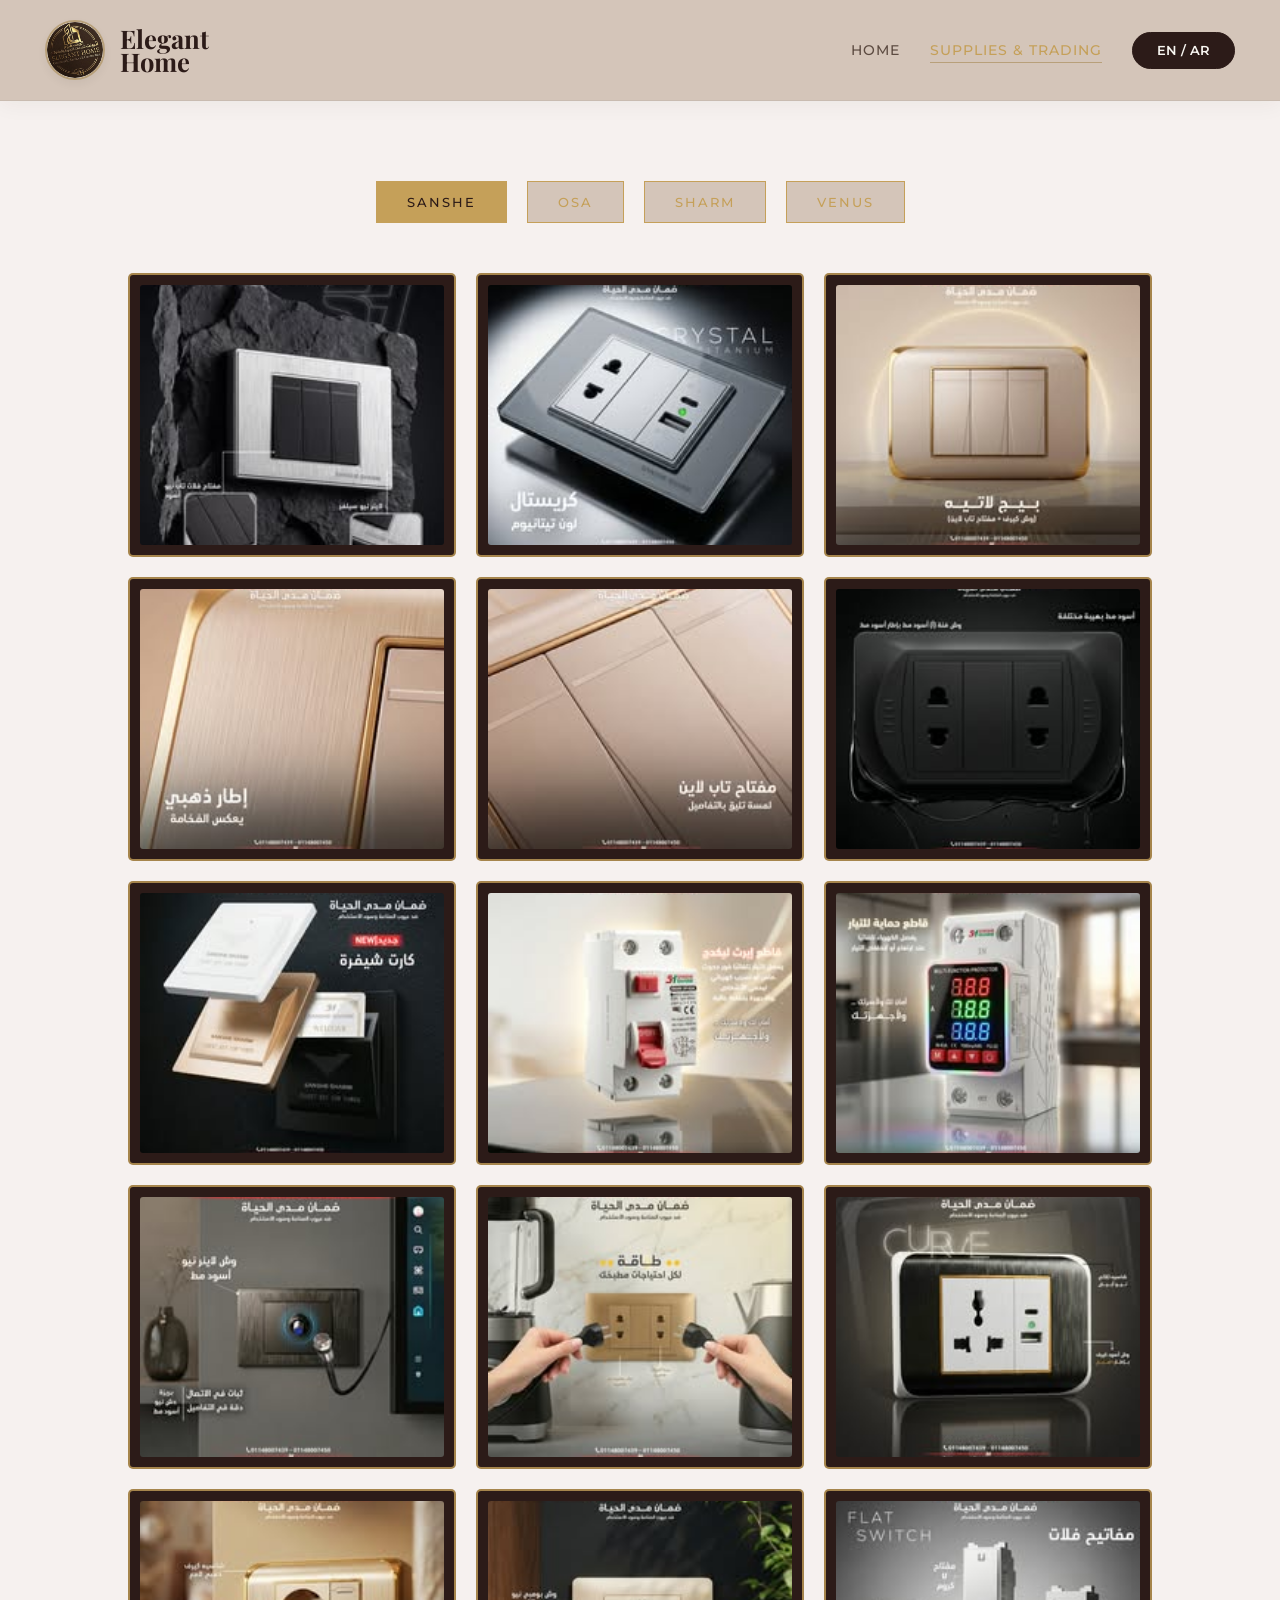
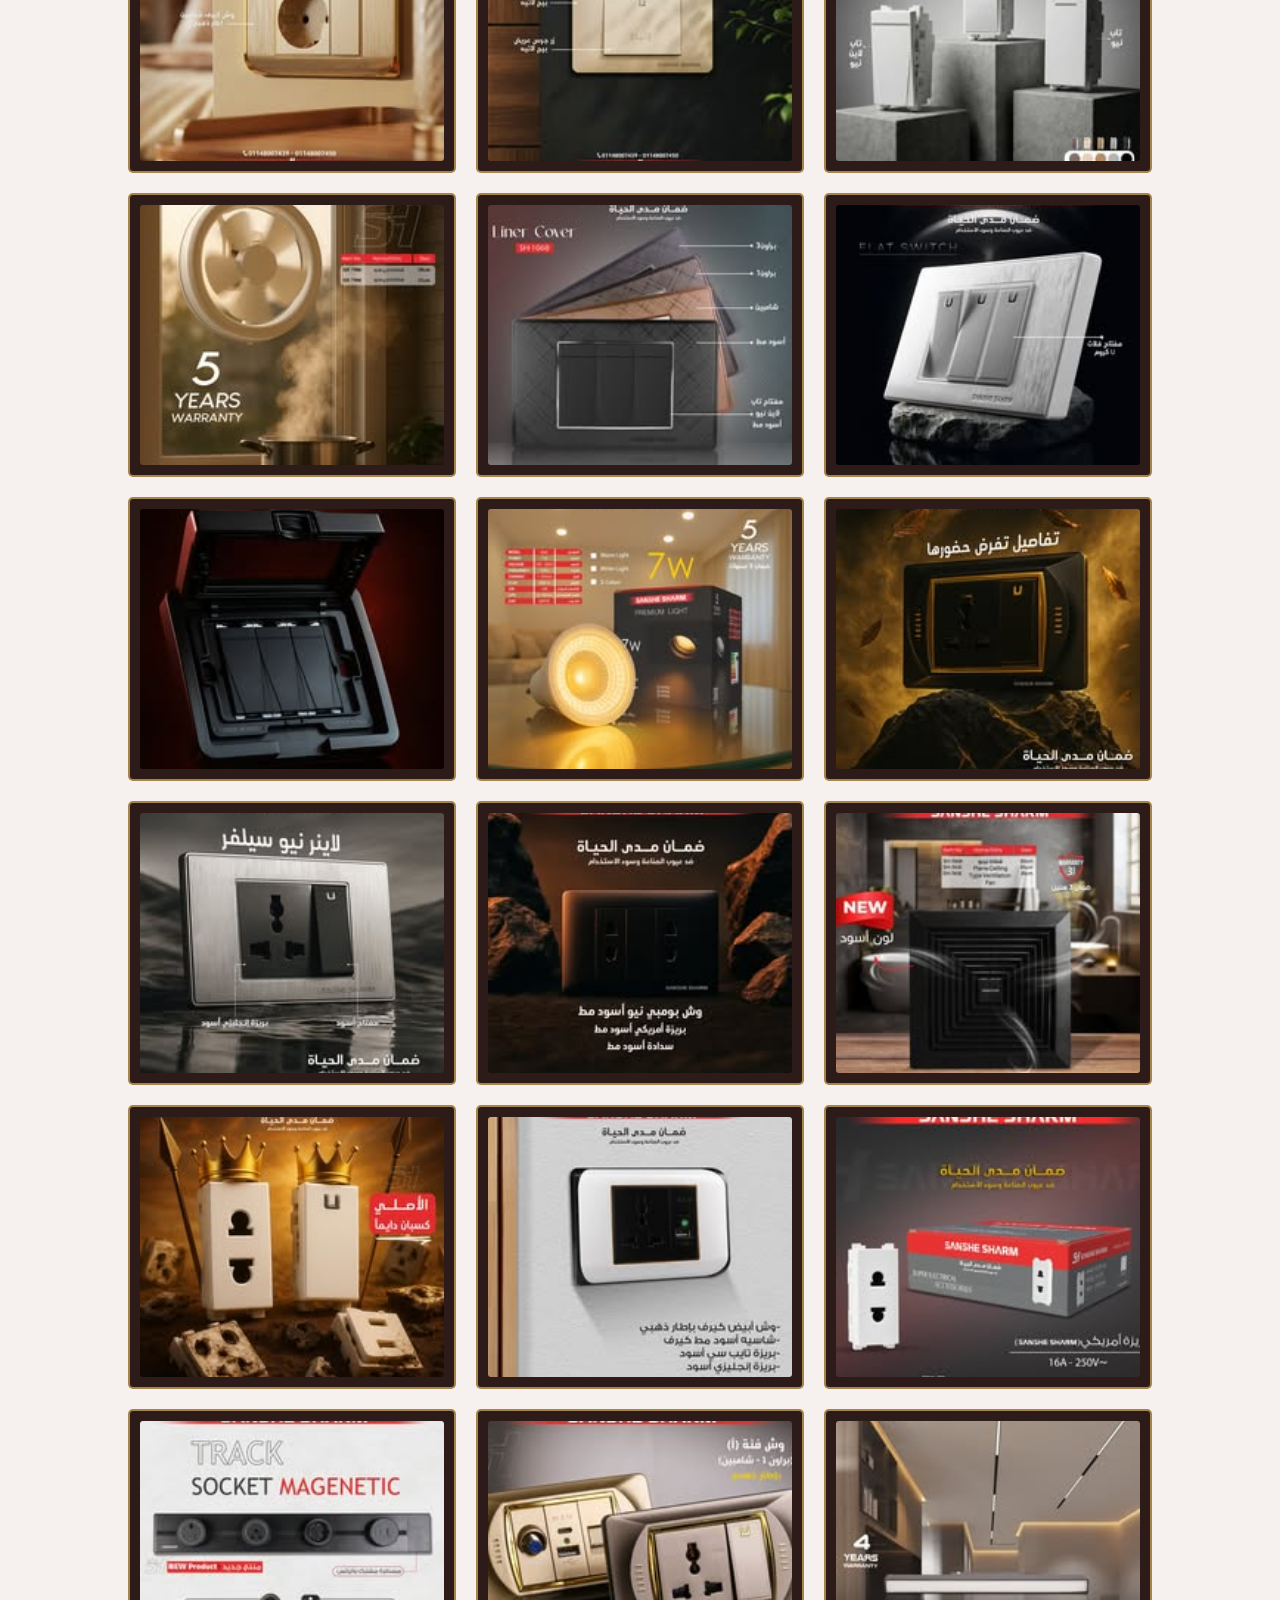
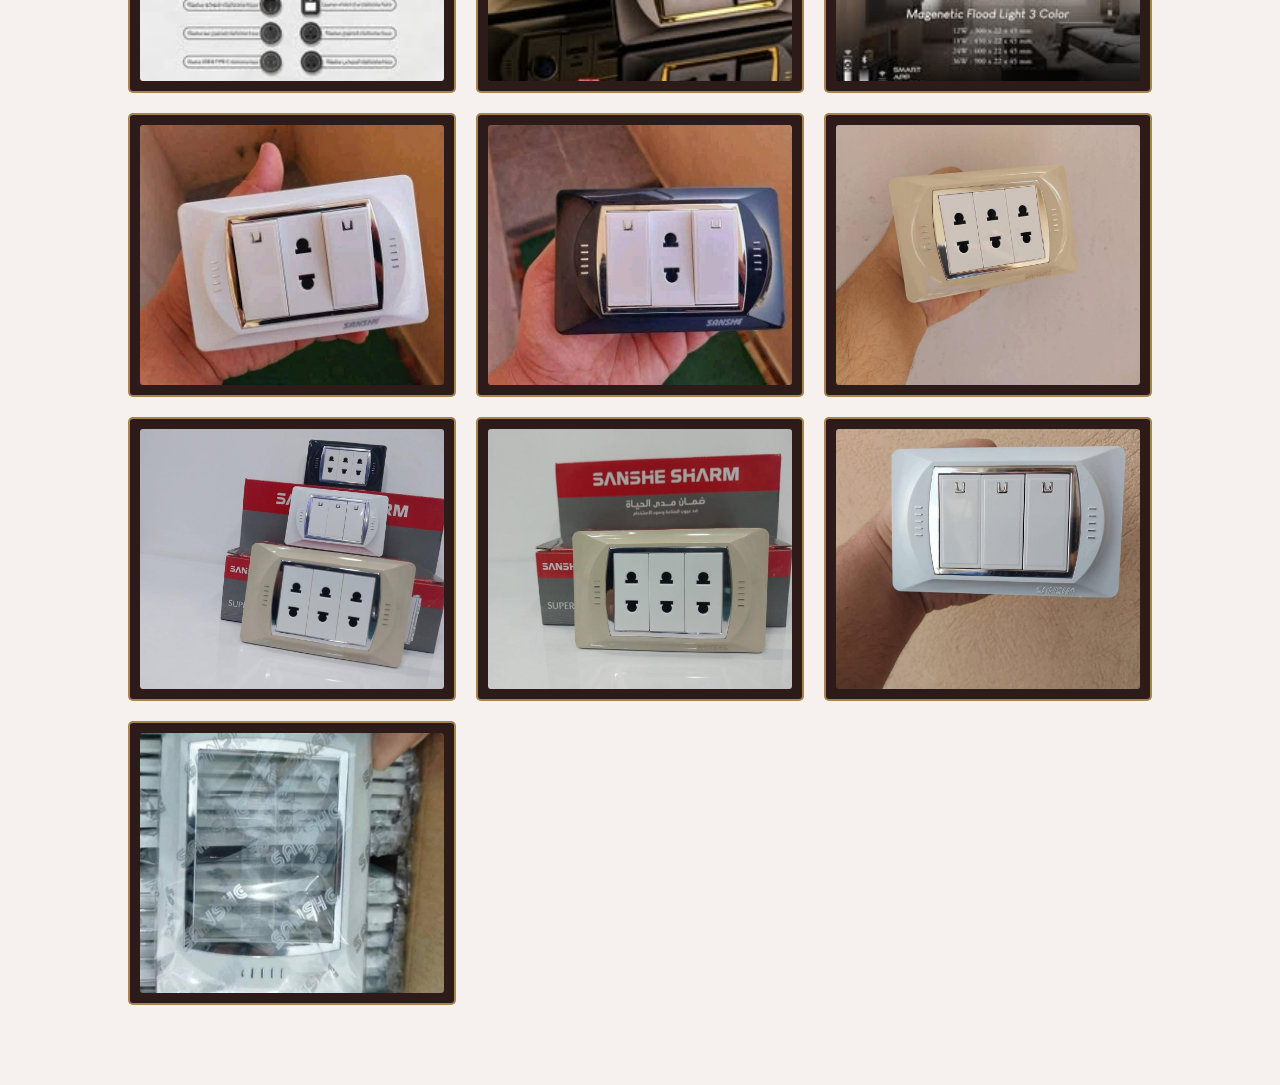
<file: supplies&trading.html>
<!DOCTYPE html>
<html lang="en">

<head>
    <meta charset="UTF-8">
    <meta name="viewport" content="width=device-width, initial-scale=1.0">
    <title>Supplies & Trading | Elegant Home</title>
    <link
        href="https://fonts.googleapis.com/css2?family=Playfair+Display:ital,wght@0,400;0,700;1,400&family=Montserrat:wght@200;300;400;500;600&display=swap"
        rel="stylesheet">
    <link rel="stylesheet" href="style.css">

    <style>
        :root {
            --dark-brown: #2C1B18;
            --gold: #C5A059;
            --off-white: #F9F7F2;
            --deep-shadow: rgba(0, 0, 0, 0.4);
            --glass: rgba(255, 255, 255, 0.03);
            --muted-text: #B0A8A6;
            --dark-espresso: #5c4b41;
            --navbar-white: #ffffff;
        }

        * {
            box-sizing: border-box;
            margin: 0;
            padding: 0;
        }

        body {
            background-color: #f6f1ef;
            color: var(--off-white);
            font-family: 'Montserrat', sans-serif;
            transition: direction 0.3s ease;
        }

        body.rtl {
            direction: rtl;
        }

        /* --- NAVBAR --- */
        header {
            background: #D4C5B9;
            padding: 20px 0;
            border-bottom: 1px solid rgba(0, 0, 0, 0.05);
            position: relative;
            z-index: 100;
        }

        .nav-container {
            max-width: 1250px;
            margin: 0 auto;
            padding: 0 30px;
            display: flex;
            justify-content: space-between;
            align-items: center;
            flex-wrap: wrap;
            /* Allows menu to drop downward below header logo */
        }

        .brand {
            display: flex;
            align-items: center;
            gap: 15px;
            text-decoration: none;
        }

        .nav-logo {
            width: 60px;
            height: 60px;
            border-radius: 50%;
            border: 2px solid #B8A07A;
            padding: 0;
            object-fit: contain;
            background-color: white;
            display: block;
        }

        .brand-text h2 {
            font-family: 'Playfair Display', serif;
            font-size: 1.6rem;
            color: var(--dark-brown);
            line-height: 0.9;
        }

        /* --- LANGUAGE SWITCH BUTTON --- */
        .lang-switch {
            background: var(--dark-brown);
            color: var(--off-white);
            border: 1px solid var(--dark-brown);
            padding: 10px 24px;
            font-family: 'Montserrat', sans-serif;
            font-weight: 600;
            font-size: 0.8rem;
            border-radius: 50px;
            cursor: pointer;
            transition: all 0.3s ease;
        }

        .lang-switch:hover {
            background: transparent;
            color: var(--dark-brown);
        }

        .nav-links {
            display: flex;
            align-items: center;
            list-style: none;
            gap: 30px;
        }

        .nav-item {
            text-decoration: none;
            color: var(--dark-espresso);
            font-size: 0.85rem;
            font-weight: 500;
            letter-spacing: 1px;
            transition: 0.3s;
        }

        .nav-item:hover,
        .nav-item.active {
            color: var(--gold);
        }

        /* --- MOBILE MENU TOGGLE GRAPHIC --- */
        .menu-toggle {
            display: none;
            background: none;
            border: none;
            cursor: pointer;
            padding: 10px;
        }

        .hamburger-icon {
            display: block;
            width: 25px;
            height: 3px;
            background: var(--dark-espresso);
            position: relative;
            transition: background 0.3s ease;
        }

        .hamburger-icon::before,
        .hamburger-icon::after {
            content: '';
            position: absolute;
            width: 25px;
            height: 3px;
            background: var(--dark-espresso);
            left: 0;
            transition: transform 0.3s ease;
        }

        .hamburger-icon::before {
            top: -8px;
        }

        .hamburger-icon::after {
            bottom: -8px;
        }

        /* RTL Navbar Flow Directions */
         body.rtl .nav-container {
             flex-direction: row;
         }
         body.rtl .nav-links {
             flex-direction: row-reverse;
         }

        /* --- REMAINDER OF PAGE CONTENT --- */
        .tabs-section {
            padding: 80px 10%;
            text-align: center;
        }

        .tab-buttons {
            display: flex;
            justify-content: center;
            gap: 20px;
            margin-bottom: 50px;
            flex-wrap: wrap;
        }

        .tab-btn {
            background: #D4C5B9;
            border: 1px solid var(--gold);
            color: var(--gold);
            padding: 12px 30px;
            cursor: pointer;
            font-family: 'Montserrat', sans-serif;
            font-weight: 500;
            letter-spacing: 2px;
            transition: 0.4s;
        }

        .tab-btn.active,
        .tab-btn:hover {
            background: var(--gold);
            color: var(--dark-brown);
        }

        .tab-content {
            display: none;
            animation: fadeIn 0.8s ease;
        }

        .tab-content.active {
            display: block;
        }

        .gallery-grid {
            display: grid;
            grid-template-columns: repeat(auto-fill, minmax(250px, 1fr));
            gap: 20px;
        }

        .gallery-card {
            background: var(--dark-brown);
            border: 2px solid rgba(197, 160, 89, 0.8);
            padding: 10px;
            border-radius: 5px;
            transition: 0.3s;
        }

        .gallery-card:hover {
            transform: translateY(-5px);
            border-color: var(--gold);
        }

        .gallery-img {
            width: 100%;
            height: 260px;
            background-size: cover;
            background-repeat: no-repeat;
            background-position: center;
            border-radius: 3px;
        }

        @keyframes fadeIn {
            from {
                opacity: 0;
                transform: translateY(10px);
            }

            to {
                opacity: 1;
                transform: translateY(0);
            }
        }

        /* --- MOBILE RESPONSIVE MEDIA BREAKPOINTS --- */
        @media (max-width: 768px) {
            .nav-container {
                padding: 0 20px;
            }

            .brand-text h2 {
                font-size: 1.3rem;
            }

            .nav-logo {
                width: 45px;
                height: 45px;
            }

            .menu-toggle {
                display: block;
                z-index: 110;
            }

            /* Expands vertically directly downward underneath the logo header bar */
            .nav-links {
                display: none;
                /* Hidden by default until toggled */
                flex-direction: column !important;
                /* Force column view for both EN and AR */
                width: 100%;
                background: #D4C5B9;
                padding: 20px 0;
                gap: 20px;
                text-align: center;
                z-index: 99;
                margin-top: 15px;
                border-top: 1px solid rgba(0, 0, 0, 0.05);
            }

            /* Overrides the 'row-reverse' configurations entirely on mobile dropdown views */
            body.rtl .nav-links {
                flex-direction: column !important;
            }

            /* Displayed inline block downward when requested */
            .nav-links.active {
                display: flex;
            }

            .nav-item {
                font-size: 1rem;
                display: block;
                padding: 5px 0;
            }

            .lang-switch {
                width: auto;
                display: inline-block;
                margin: 5px auto 0 auto;
            }

            /* Main Content Adjustments */
            .tabs-section {
                padding: 40px 20px;
            }

            .tab-buttons {
                gap: 10px;
                margin-bottom: 35px;
            }

            .tab-btn {
                padding: 10px 20px;
                font-size: 0.85rem;
                letter-spacing: 1px;
                flex: 1 1 calc(50% - 10px);
                min-width: 120px;
            }

            /* Adaptive Grid Scaling */
            .gallery-grid {
                grid-template-columns: repeat(auto-fill, minmax(140px, 1fr));
                gap: 12px;
            }

            .gallery-card {
                padding: 6px;
            }

            .gallery-img {
                height: 160px;
            }
        }
    </style>
</head>

<body>
    <header>
        <nav class="nav-container">
            <div class="brand">
                <img src="logo.png" alt="Logo" class="nav-logo">
                <div class="brand-text">
                    <h2 id="brand-name">Elegant</h2>
                    <h2 id="brand-sub">Home</h2>
                </div>
            </div>

            <button class="menu-toggle" id="menuToggle" aria-label="Toggle navigation">
                <span class="hamburger-icon"></span>
            </button>

            <ul class="nav-links" id="navLinks">
                <li><a href="index.html" id="nav-home" class="nav-item">HOME</a></li>
                <li><a href="supplies&trading.html" id="nav-supplies" class="nav-item active">SUPPLIES & TRADING</a>
                </li>
                <li><button class="lang-switch" id="langBtn">EN / AR</button></li>
            </ul>
        </nav>
    </header>

    <main class="tabs-section">
        <div class="tab-buttons">
            <button class="tab-btn active" onclick="openTab(event, 'sanshe')" data-en="SANSHE"
                data-ar="سانشي">SANSHE</button>
            <button class="tab-btn" onclick="openTab(event, 'osa')" data-en="OSA" data-ar="أوسا">OSA</button>
            <button class="tab-btn" onclick="openTab(event, 'sharm')" data-en="SHARM" data-ar="شرم">SHARM</button>
            <button class="tab-btn" onclick="openTab(event, 'venus')" data-en="VENUS" data-ar="فينوس">VENUS</button>
        </div>

        <div id="tab-sanshe" class="tab-content active">
            <div class="gallery-grid" id="grid-sanshe"></div>
        </div>
        <div id="tab-osa" class="tab-content">
            <div class="gallery-grid" id="grid-osa"></div>
        </div>
        <div id="tab-sharm" class="tab-content">
            <div class="gallery-grid" id="grid-sharm"></div>
        </div>
        <div id="tab-venus" class="tab-content">
            <div class="gallery-grid" id="grid-venus"></div>
        </div>
    </main>

    <script>
        function openTab(evt, id) {
            document.querySelectorAll('.tab-content').forEach(tc => tc.classList.remove('active'));
            document.querySelectorAll('.tab-btn').forEach(tb => tb.classList.remove('active'));
            evt.currentTarget.classList.add('active');
            document.getElementById('tab-' + id).classList.add('active');
        }

        function generateGallery(containerId, folder, prefix, limit) {
            const grid = document.getElementById(containerId);
            grid.innerHTML = '';
            for (let i = 1; i <= limit; i++) {
                const card = document.createElement('div');
                card.className = 'gallery-card';
                const img = document.createElement('div');
                img.className = 'gallery-img';
                img.style.backgroundImage = `url('${folder}/${prefix}${i}.jpg')`;
                card.appendChild(img);
                grid.appendChild(card);
            }
        }

        generateGallery('grid-sanshe', 'SansheImg', 'sanImg', 37);
        generateGallery('grid-osa', 'OsImg', 'osImg', 30);
        generateGallery('grid-sharm', 'ShImg', 'shImg', 30);
        generateGallery('grid-venus', 'VenImg', 'venImg', 30);

        const langBtn = document.getElementById('langBtn');
        let currentLang = 'en';

        langBtn.addEventListener('click', () => {
            currentLang = (currentLang === 'en') ? 'ar' : 'en';
            document.body.classList.toggle('rtl', currentLang === 'ar');
            langBtn.textContent = (currentLang === 'en') ? 'AR' : 'EN';

            if (currentLang === 'ar') {
                document.getElementById('brand-name').textContent = "الجينت";
                document.getElementById('brand-sub').textContent = "هوم";
                document.getElementById('nav-home').textContent = "الرئيسية";
                document.getElementById('nav-supplies').textContent = " توريدات وتجارة ";
            } else {
                document.getElementById('brand-name').textContent = "Elegant";
                document.getElementById('brand-sub').textContent = "Home";
                document.getElementById('nav-home').textContent = "Home";
                document.getElementById('nav-supplies').textContent = "SUPPLIES & TRADING";
            }

            document.querySelectorAll('[data-en]').forEach(el => {
                el.textContent = currentLang === 'en' ? el.getAttribute('data-en') : el.getAttribute('data-ar');
            });
        });
    </script>
    <button id="scrollToTopBtn" aria-label="Scroll to top" title="Go to top">✦</button>

    <style>
        /* Scroll to Top Button Styling */
        #scrollToTopBtn {
            position: fixed;
            bottom: 30px;
            right: 30px;
            z-index: 999;
            width: 50px;
            height: 50px;
            background-color: var(--dark-brown, #2C1B18);
            color: var(--gold, #C5A059);
            border: 2px solid var(--gold, #C5A059);
            border-radius: 50%;
            font-size: 1.5rem;
            cursor: pointer;
            display: flex;
            align-items: center;
            justify-content: center;
            box-shadow: 0 4px 15px rgba(0, 0, 0, 0.4);

            /* Animation States */
            opacity: 0;
            visibility: hidden;
            transform: translateY(20px);
            transition: opacity 0.4s ease, transform 0.4s ease, visibility 0.4s ease, background-color 0.3s ease, color 0.3s ease;
        }

        /* Show State */
        #scrollToTopBtn.show {
            opacity: 1;
            visibility: visible;
            transform: translateY(0);
        }

        /* Elegant Hover Transition effect */
        #scrollToTopBtn:hover {
            background-color: var(--gold, #C5A059);
            color: var(--dark-brown, #2C1B18);
            box-shadow: 0 6px 20px rgba(197, 160, 89, 0.4);
        }

        body.rtl #scrollToTopBtn {
            right: auto;
            left: 30px;
        }

        @media (max-width: 768px) {
            #scrollToTopBtn {
                bottom: 20px;
                right: 20px;
                width: 44px;
                height: 44px;
                font-size: 1.25rem;
            }

            body.rtl #scrollToTopBtn {
                right: auto;
                left: 20px;
            }
        }
    </style>

    <script>
        document.addEventListener("DOMContentLoaded", function () {
            const scrollBtn = document.getElementById("scrollToTopBtn");
            const menuToggle = document.getElementById("menuToggle");
            const navLinks = document.getElementById("navLinks");

            // Mobile downward click accordion dropdown function
            menuToggle.addEventListener("click", function (e) {
                e.stopPropagation();
                navLinks.classList.toggle("active");
            });

            // Close layout drawer if user clicks outside content bounds
            document.addEventListener("click", function (e) {
                if (!navLinks.contains(e.target) && !menuToggle.contains(e.target)) {
                    navLinks.classList.remove("active");
                }
            });

            window.addEventListener("scroll", function () {
                if (window.pageYOffset > 300) {
                    scrollBtn.classList.add("show");
                } else {
                    scrollBtn.classList.remove("show");
                }
            });

            scrollBtn.addEventListener("click", function () {
                window.scrollTo({
                    top: 0,
                    behavior: "smooth"
                });
            });
        });
    </script>
</body>

</html>
</file>
<file: style.css>
/* --- LUXURY DESIGN SYSTEM --- */
:root {
    /* Main Palette */
    --luxury-beige: #D4C5B9;
    --luxury-gold: #B8A07A;
    --luxury-brown: #3D2817;
    --soft-cream: #F5F2ED;
    --white: #FFFFFF;

    /* Functional Colors */
    --dark-espresso: #5c4b41;
    --bg-warm: #f5f2ed;

    /* Typography */
    --font-serif: 'Playfair Display', serif;
    --font-sans: 'Montserrat', sans-serif;

    /* Animations */
    --transition-smooth: all 0.4s cubic-bezier(0.25, 0.46, 0.45, 0.94);
}

/* --- RESET & BASE --- */
* {
    margin: 0;
    padding: 0;
    box-sizing: border-box;
}

body {
    background-color: var(--soft-cream);
    color: var(--luxury-brown);
    font-family: var(--font-sans);
    line-height: 1.6;
    overflow-x: hidden;
}

.container {
    max-width: 1250px;
    margin: 0 auto;
    padding: 0 30px;
}

/* --- LUXURY HEADER & NAVBAR --- */
header {
    background: #D4C5B9;
    padding: 15px 0;
    box-shadow: 0 4px 20px rgba(61, 40, 23, 0.05);
    position: sticky;
    top: 0;
    z-index: 1000;
    border-bottom: 1px solid rgba(184, 160, 122, 0.1);
}

.nav-container {
    display: flex;
    justify-content: space-between;
    align-items: center;
}

/* Brand & Logo Section */
.brand {
    display: flex;
    align-items: center;
    gap: 20px;
    text-decoration: none;
}

/* --- Circular Frame with No Space --- */
.nav-logo {
    width: 65px;
    height: 65px;
    border-radius: 50%;
    /* Makes the frame circular */
    border: 2.5px solid #B8A07A;
    /* The luxury gold border */
    padding: 0;
    /* REMOVED space between image and border */
    background-color: white;
    /* Background behind the image */
    object-fit: cover;
    /* Ensures the image fills the entire circle */
    display: block;
    box-shadow: 0 4px 10px rgba(0, 0, 0, 0.05);
    transition: transform 0.3s ease;
}

.nav-logo:hover {
    transform: scale(1.05);
}

.brand-text h2 {
    font-family: var(--font-serif);
    color: var(--luxury-brown);
    font-size: 1.6rem;
    line-height: 0.9;
}

.brand-text h2 i {
    font-weight: 400;
    color: var(--luxury-gold);
}

/* Navigation Links */
.nav-links {
    display: flex;
    list-style: none;
    gap: 35px;
    align-items: center;
}

.nav-item {
    text-decoration: none;
    color: var(--luxury-brown);
    font-size: 0.85rem;
    font-weight: 500;
    letter-spacing: 1.5px;
    position: relative;
    transition: var(--transition-smooth);
    padding: 5px 0;
}

/* Smooth Underline Animation */
.nav-item::after {
    content: '';
    position: absolute;
    width: 0;
    height: 1.5px;
    bottom: 0;
    left: 0;
    background-color: var(--luxury-gold);
    transition: var(--transition-smooth);
}

.nav-item:hover::after,
.nav-item.active::after {
    width: 100%;
}

.nav-item:hover {
    color: var(--luxury-gold);
}

/* --- DROPDOWN MENU --- */
.dropdown {
    position: relative;
}

.dropdown-content {
    display: none;
    position: absolute;
    top: 100%;
    left: 0;
    background-color: var(--white);
    min-width: 200px;
    box-shadow: 0 10px 30px rgba(0, 0, 0, 0.1);
    border-top: 2px solid var(--luxury-gold);
    padding: 10px 0;
}

.dropdown:hover .dropdown-content {
    display: block;
    animation: fadeIn 0.3s ease;
}

.dropdown-content a {
    color: var(--luxury-brown);
    padding: 12px 20px;
    text-decoration: none;
    display: block;
    font-size: 0.8rem;
    transition: var(--transition-smooth);
}

.dropdown-content a:hover {
    background-color: var(--soft-cream);
    color: var(--luxury-gold);
    padding-left: 25px;
}

/* --- HERO SECTION --- */
.hero {
    background: linear-gradient(135deg, #ffffff 0%, var(--luxury-beige) 100%);
    min-height: calc(100vh - 95px);
    display: flex;
    align-items: center;
    padding: 60px 0;
}

.hero-grid {
    display: grid;
    grid-template-columns: 1fr 3.5fr;
    gap: 60px;
    align-items: stretch;
}

.hero-text h4 {
    color: var(--luxury-gold);
    letter-spacing: 4px;
    margin-bottom: 20px;
    font-weight: 500;
    font-size: 0.9rem;
    white-space: nowrap;
}

.hero-text h1 {
    font-family: var(--font-serif);
    font-size: 4rem;
    line-height: 1.1;
    margin-bottom: 30px;
    color: var(--luxury-brown);
}

.hero-text h1 i {
    font-weight: 400;
    color: var(--luxury-gold);
}

.hero-text p {
    font-size: 1.1rem;
    color: var(--luxury-brown);
    max-width: 500px;
    margin-bottom: 40px;
    opacity: 0.8;
}

/* --- LUXURY IMAGE FRAME --- */
.hero-image-area {
    display: flex;
    justify-content: flex-end;
}

.image-frame {
    background: var(--luxury-gold);
    padding: 20px;
    box-shadow: 20px 20px 60px rgba(61, 40, 23, 0.15);
    border: 1px solid rgba(184, 160, 122, 0.2);
    transition: var(--transition-smooth);
    max-width: 100%;
    height: 100%;
    box-sizing: border-box;
}



.fit-image {
    width: 100%;
    height: 100%;
    display: block;
    object-fit: cover;
}

/* --- LANGUAGE SWITCH BUTTON --- */
.lang-switch {
    background: var(--luxury-brown);
    color: var(--white);
    border: 1px solid var(--luxury-brown);
    padding: 10px 24px;
    font-family: var(--font-sans);
    font-weight: 600;
    font-size: 0.8rem;
    border-radius: 50px;
    cursor: pointer;
    transition: var(--transition-smooth);
}

.lang-switch:hover {
    background: transparent;
    color: var(--luxury-brown);
}

/* --- About Section Styles --- */
.about-section {
    padding: 80px 0;
    background-color: #fcfcfc;
    /* Elegant light-tint canvas */
    text-align: center;
}

.about-container {
    max-width: 800px;
    margin: 0 auto;
    padding: 0 20px;
}

.about-header h2 {
    font-family: 'Playfair Display', serif;
    font-size: 2.2rem;
    letter-spacing: 2px;
    color: #222;
    margin-bottom: 15px;
}

.title-divider {
    width: 60px;
    height: 2px;
    background-color: #c5a880;
    /* Chic gold/bronze accent color */
    margin: 0 auto 30px auto;
}

.about-content p {
    font-family: 'Montserrat', sans-serif;
    font-size: 1.1rem;
    line-height: 1.8;
    color: #555;
    font-weight: 300;
}

/* --- Footer Styles --- */
footer {
    background-color: #111;
    /* Dark elegant theme */
    color: #fff;
    padding: 60px 0 20px 0;
    font-family: 'Montserrat', sans-serif;
}

.footer-container {
    display: flex;
    flex-wrap: wrap;
    justify-content: space-between;
    gap: 40px;
    max-width: 1140px;
    margin: 0 auto;
    padding: 0 20px;
}

.footer-col {
    flex: 1;
    min-width: 250px;
}

.footer-col h3 {
    font-family: 'Playfair Display', serif;
    font-size: 1.8rem;
    margin-bottom: 10px;
    color: #c5a880;
}

.footer-col h4 {
    font-size: 1.1rem;
    text-transform: uppercase;
    letter-spacing: 1px;
    margin-bottom: 20px;
    border-bottom: 1px solid #333;
    padding-bottom: 10px;
    color: #fff;
}

.footer-col p {
    font-size: 0.95rem;
    line-height: 1.6;
    color: #ccc;
    font-weight: 300;
}

.contact-list {
    list-style: none;
    padding: 0;
    margin: 0;
}

.contact-list li {
    margin-bottom: 12px;
    font-size: 0.95rem;
    color: #ccc;
    display: flex;
    align-items: center;
}

.contact-list .icon {
    margin-right: 10px;
    color: #c5a880;
}

.whatsapp-link {
    color: #25D366;
    /* Elegant WhatsApp brand green */
    text-decoration: none;
    font-weight: 500;
}

.whatsapp-link:hover {
    text-decoration: underline;
}

.social-links a {
    display: inline-block;
    margin-top: 15px;
    color: #fff;
    background: #222;
    padding: 8px 16px;
    border-radius: 4px;
    text-decoration: none;
    font-size: 0.9rem;
    transition: background 0.3s;
    border: 1px solid #333;
}

.social-links a:hover {
    background: #c5a880;
    color: #111;
}

.map-link-btn {
    display: inline-block;
    margin-top: 15px;
    color: #c5a880;
    text-decoration: none;
    font-size: 0.9rem;
    border: 1px solid #c5a880;
    padding: 8px 16px;
    transition: all 0.3s ease;
}

.map-link-btn:hover {
    background-color: #c5a880;
    color: #111;
}

.footer-bottom {
    text-align: center;
    margin-top: 50px;
    padding-top: 20px;
    border-top: 1px solid #222;
    font-size: 0.8rem;
    color: #666;
}

/* --- Support for Arabic Text Direction Changes --- */
.lang-ar .about-section,
.lang-ar footer {
    text-align: right;
}

.lang-ar .title-divider {
    margin: 0 auto 30px auto;
    /* Keeps divider centered even in Arabic */
}

.lang-ar .contact-list .icon {
    margin-right: 0;
    margin-left: 10px;
}

.lang-ar .footer-container {
    flex-direction: row-reverse;
}

/* --- KEYFRAME ANIMATIONS --- */
@keyframes fadeIn {
    from {
        opacity: 0;
        transform: translateY(10px);
    }

    to {
        opacity: 1;
        transform: translateY(0);
    }
}

.fade-in-up {
    animation: fadeInUp 1s ease forwards;
    opacity: 0;
}

@keyframes fadeInUp {
    from {
        opacity: 0;
        transform: translateY(30px);
    }

    to {
        opacity: 1;
        transform: translateY(0);
    }
}

/* --- RTL SUPPORT --- */


[dir="rtl"] .hero-grid {
    direction: rtl !important;
    text-align: center !important;
}

[dir="rtl"] #welcome-text {
    font-size: 1.5rem;
    font-weight: 700;
    margin-bottom: 30px;
    letter-spacing: 0;
}

/* ==========================================================================
   NEW RESPONSIVE MEDIA QUERIES FOR MOBILE PHONE RETENTION (BELOW 991px)
   ================================================================base_url_config ========== */
@media (max-width: 991px) {
    .container {
        padding: 0 20px;
    }

    /* Hero adjustments */
    .hero {
        padding: 40px 0;
        min-height: auto;
    }

    .hero-grid {
        grid-template-columns: 1fr;
        /* Drop side-by-side display */
        gap: 40px;
        text-align: center;
    }

    .hero-text h1 {
        font-size: 2.6rem;
        /* Scale down oversized text safely */
    }

    .hero-text h4 {
        white-space: normal;
    }

    .hero-text p {
        margin: 0 auto 30px auto;
    }

    .hero-image-area {
        justify-content: center;
    }

    .image-frame {
        max-width: 100%;
        height: auto;
    }

    /* Footer adjustments */
    .footer-container {
        flex-direction: column;
        gap: 30px;
        text-align: center;
    }

    .contact-list li {
        justify-content: center;
    }

    .video-social-menu {
        justify-content: center;
    }

    /* Alignment adjustments for alternative languages on mobile */
    .lang-ar .contact-list li {
        justify-content: center;
    }

    [dir="rtl"] .hero-grid {
        direction: ltr;
        /* Keeps stacking order natural on mobile grids */
    }
}

@media (max-width: 480px) {
    .hero-text h1 {
        font-size: 2.1rem;
    }

    .brand-text h2 {
        font-size: 1.3rem;
    }
    
    .hero-text h4 {
     white-space: nowrap;
    /* Forces the element to render strictly in one line */
    font-size: 0.8rem;

    }

    .nav-logo {
        width: 50px;
        height: 50px;
    }
}
</file>
